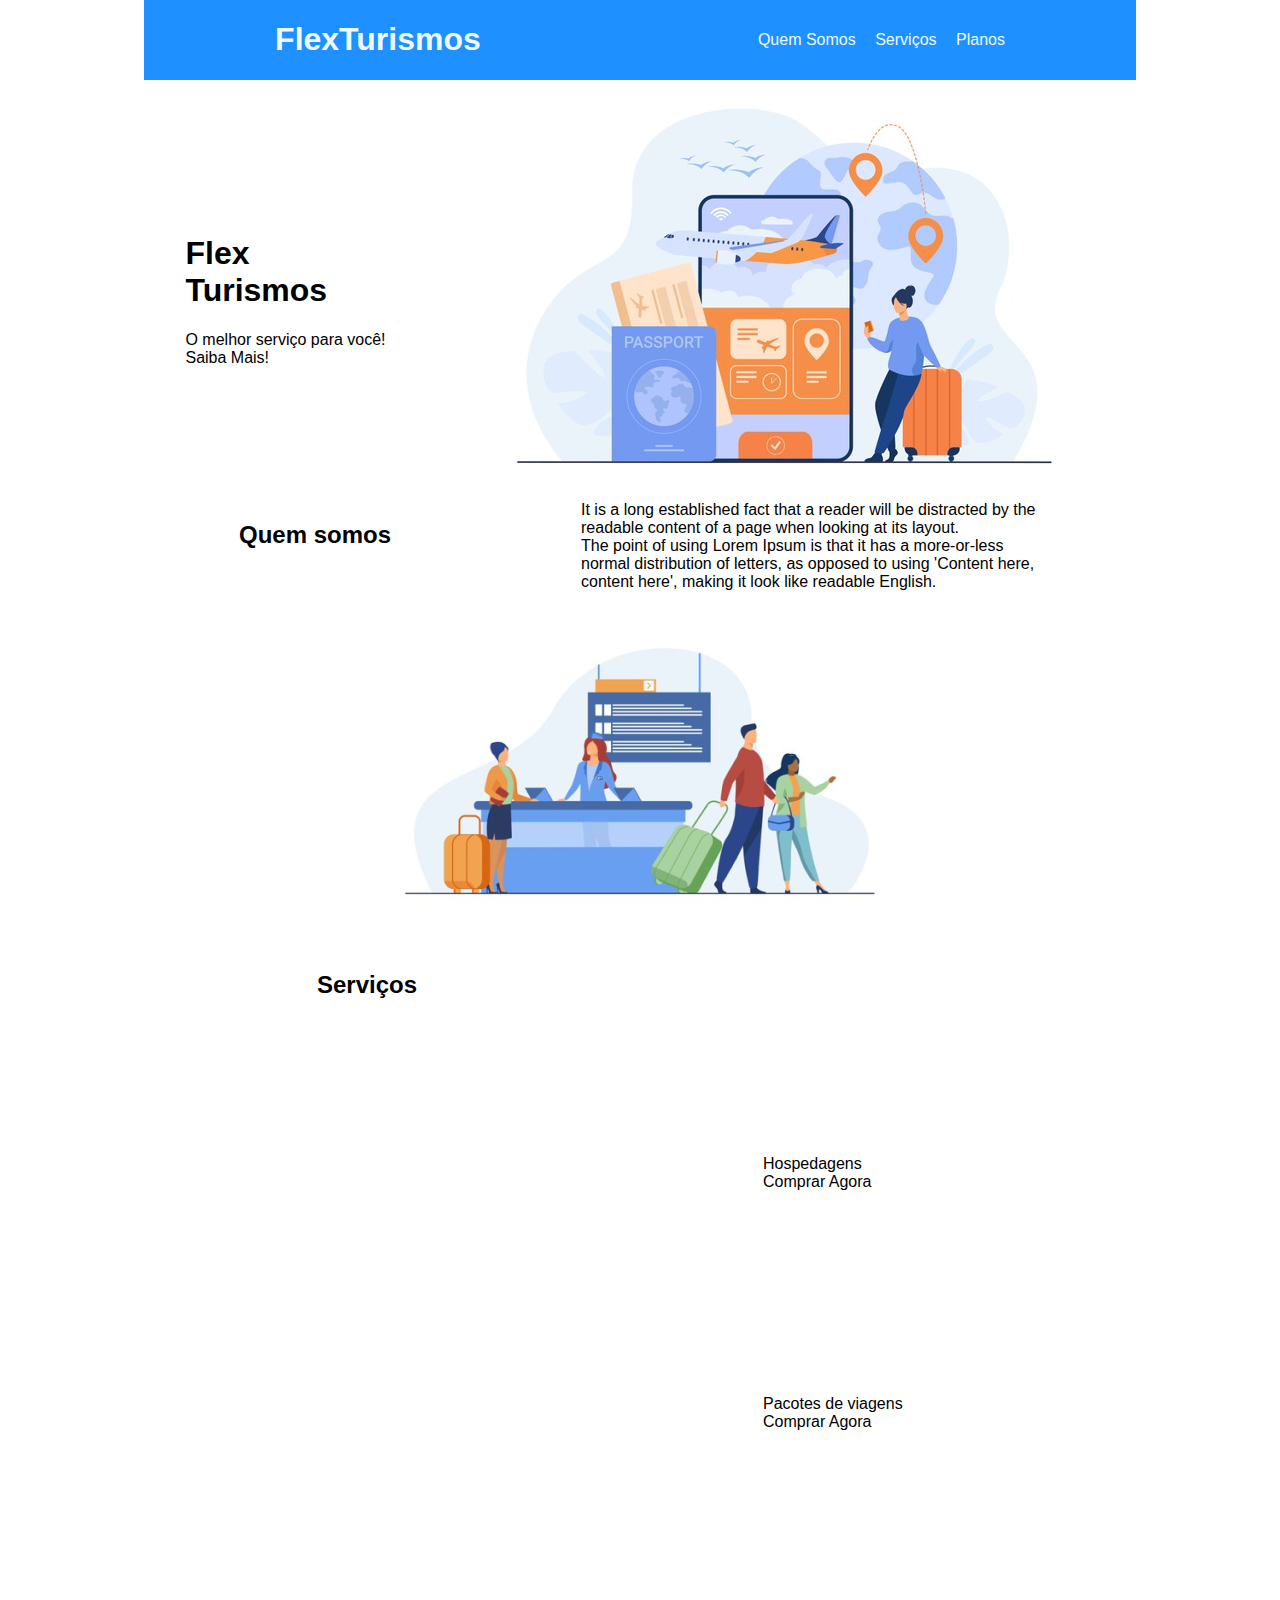
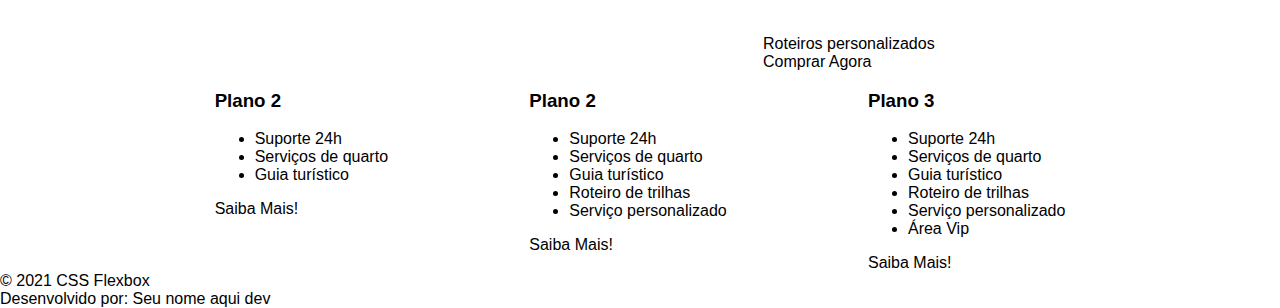
<file: bootcamp-fullstack/Desafios-de-projeto/HTML-CSS/project-flexbox-dio/flex-projeto/index.html>
<!DOCTYPE html>
<html lang="pt-br">
<head>
    <meta charset="UTF-8">
    <meta name="viewport" content="width=device-width, initial-scale=1.0">
    <title>Flex Turismos</title>
    <link rel="icon" type="imagem/png" href="" />
    <link rel="stylesheet" href="./style.css">
</head>
<body>
    <header class="flex-container header-flex">
        <h1>FlexTurismos</h1>
        <nav>
            <li><a href="#quem-somos">Quem Somos</a></li>
            <li><a href="#servicos">Serviços</a></li>
            <li><a href="#planos">Planos</a></li>
        </nav>
    </header>

    <div class="flex-container" style="align-items: center;">
        <div>
            <h1>Flex <br>Turismos</h1>
            <p>O melhor serviço para você!</p>
            <a href="">Saiba Mais!</a>
        </div>

        <div>
            <div><img src="./images/0-main.png" alt="banner de apresentação"></div>
        </div>
    </div>

    <div id="quem-somos" class="flex-container">
        <h2>Quem somos</h2>
        <div>
            <p>It is a long established fact that a reader will be distracted by the readable content of a page when looking at its layout. </p>
            <p>The point of using Lorem Ipsum is that it has a more-or-less normal distribution of letters, as opposed to using 'Content here, content here', making it look like readable English.</p>
        </div>
        
        <div>
            <img src="./images/1-quem-somos.png" alt="balcão de atendimento">
        </div>
    </div>

    <div id="servicos" class="flex-container">
        <div>
            <h2>Serviços</h2>
        </div>

        <div>
            <div>
                <div><img src="./images/icon-2.png" alt="hospedagens"></div>
                <p>Hospedagens</p>
                <a href="#">Comprar Agora</a>
            </div>

            <div>
               <div><img src="./images/icon-1.png" alt="pacote de viagens"></div>
               <p>Pacotes de viagens</p>
               <a href="#">Comprar Agora</a>
            </div>

            <div>
                <div><img src="./images/icon-3.png" alt="roteiros personalizados"></div>
                <p>Roteiros personalizados</p>
                <a href="#">Comprar Agora</a>
            </div>

        </div>
    </div>

    <div id="planos" class="flex-container">

        <div>
            <h3>Plano 2</h3>
            <ul>
                <li>Suporte 24h</li>
                <li>Serviços de quarto</li>
                <li>Guia turístico</li>
            </ul>
            <a href="#">Saiba Mais!</a>
        </div>

        <div>
            <h3>Plano 2</h3>
            <ul>
                <li>Suporte 24h</li>
                <li>Serviços de quarto</li>
                <li>Guia turístico</li>
                <li>Roteiro de trilhas</li>
                <li>Serviço personalizado</li>
            </ul>
            <a href="#">Saiba Mais!</a>
        </div>

        <div>
            <h3>Plano 3</h3>
            <ul>
                <li>Suporte 24h</li>
                <li>Serviços de quarto</li>
                <li>Guia turístico</li>
                <li>Roteiro de trilhas</li>
                <li>Serviço personalizado</li>
                <li>Área Vip</li>
            </ul>
            <a href="#">Saiba Mais!</a>
        </div>
    </div>

    <footer>
        <p>&copy; 2021 CSS Flexbox</p>
        <p>Desenvolvido por: Seu nome aqui dev</p>
    </footer>
</body>
</html>
</file>
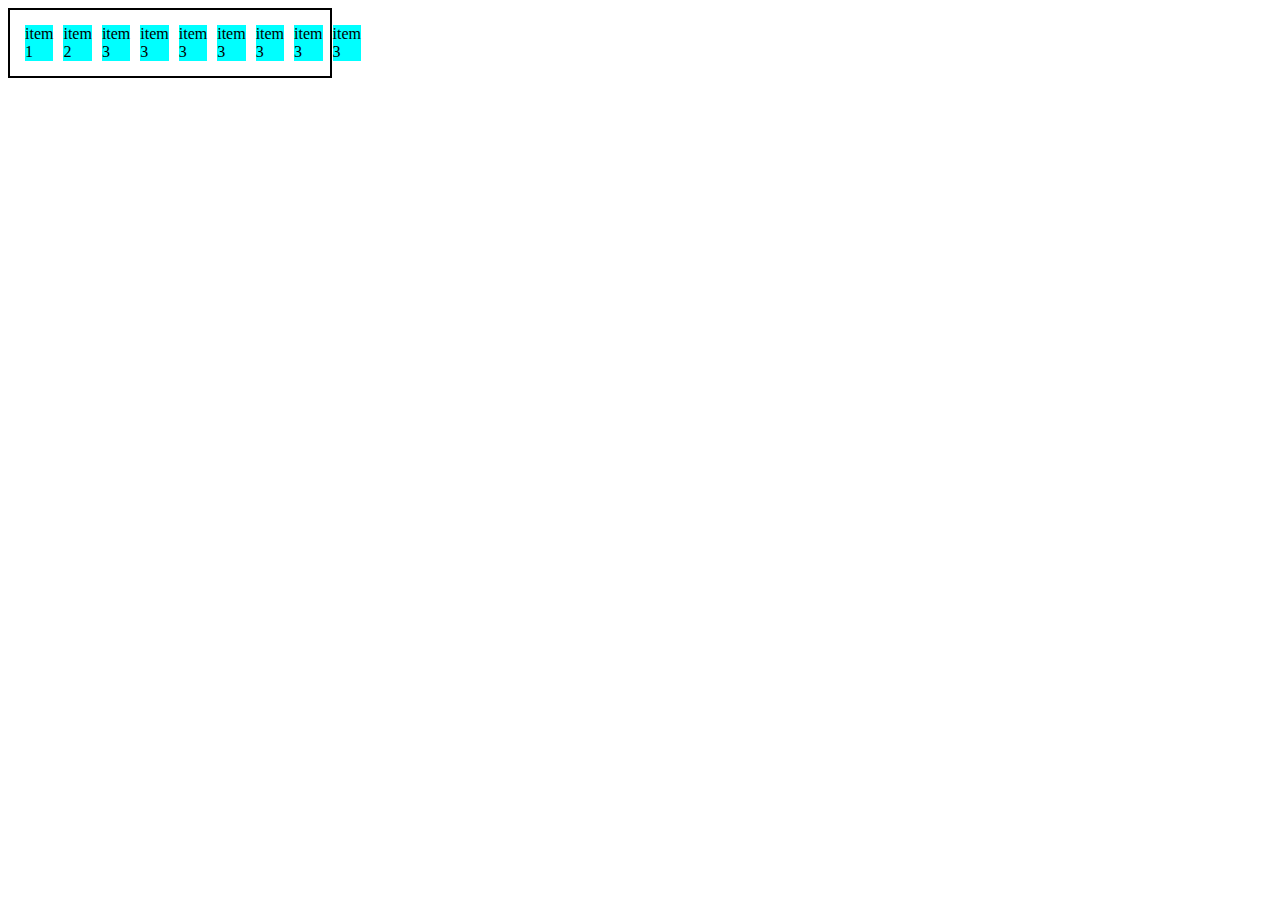
<file: bootcamp-fullstack/Desafios-de-projeto/HTML-CSS/project-flexbox-dio/0-display-flex.html>
<!DOCTYPE html>
<html lang="en">
<head>
    <meta charset="UTF-8">
    <meta name="viewport" content="width=device-width, initial-scale=1.0">
    <title>Fundamentos - display flex</title>
    <style>
        .flex{
            max-width: 300px;
            padding: 10px;
            border: 2px solid black;
            display: flex;
        }

        .item{
            background-color: aqua;
            margin: 5px;
        }
    </style>
</head>
<body>
    <div class="flex">
        <div class="item">item 1</div>
        <div class="item">item 2</div>
        <div class="item">item 3</div>
        <div class="item">item 3</div>
        <div class="item">item 3</div>
        <div class="item">item 3</div>
        <div class="item">item 3</div>
        <div class="item">item 3</div>
        <div class="item">item 3</div>
    </div>
</body>
</html>
</file>
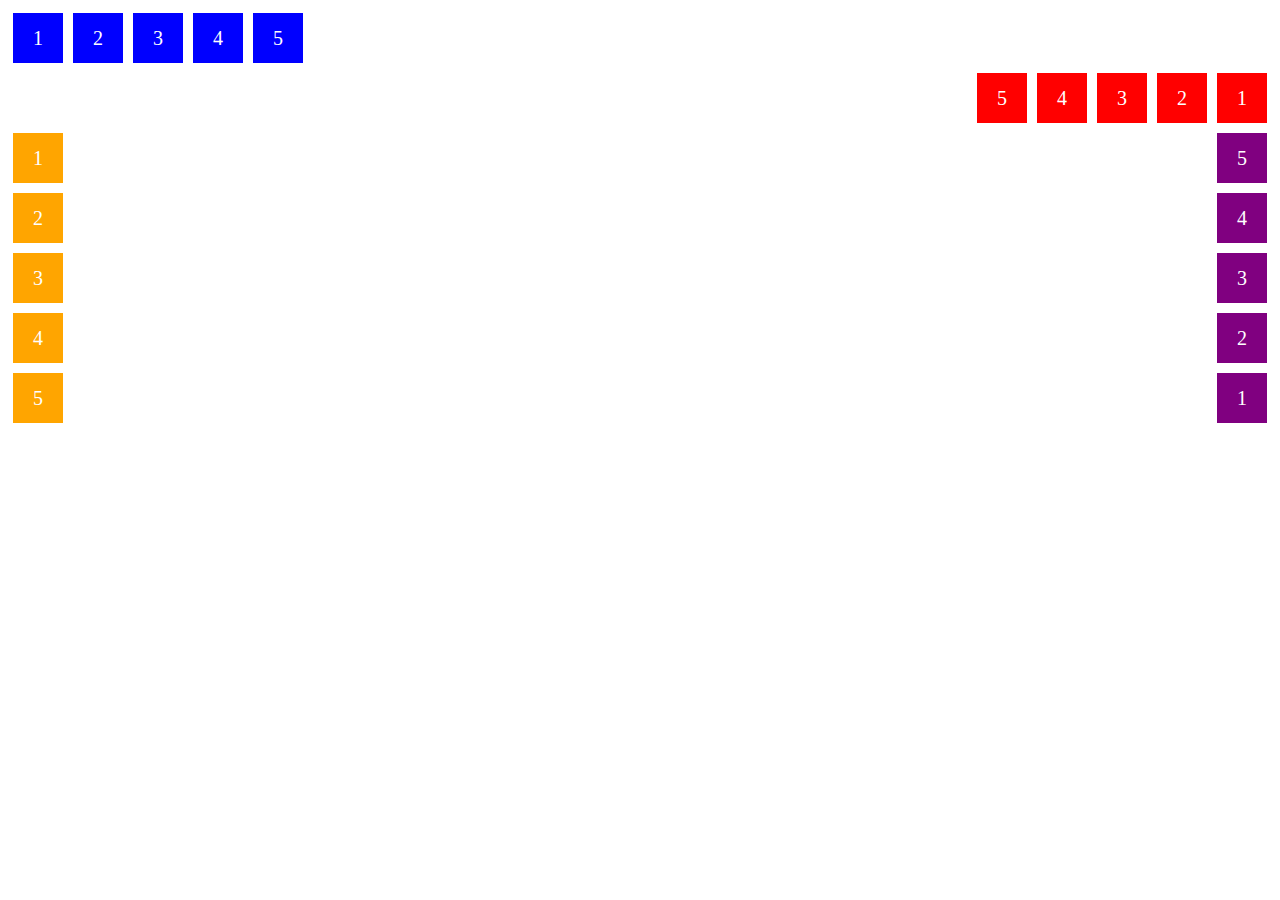
<file: bootcamp-fullstack/Desafios-de-projeto/HTML-CSS/project-flexbox-dio/1-flex-direction.html>
<!DOCTYPE html>
<html lang="en">
<head>
    <meta charset="UTF-8">
    <meta name="viewport" content="width=device-width, initial-scale=1.0">
    <title>Fundamentos - Flex direction</title>

    <style>
        .flex-container{
            margin: 0;
            padding: 0;
            display: flex;
            list-style: none;
        }

        .flex-item{
            background: blue;
            height: 50px;
            width: 50px;
            line-height: 50px;
            font-size: 20px;
            color: white;
            text-align: center;
            margin: 5px;
        }

        .row{
            flex-direction: row;
        }

        .row-reverse{
            flex-direction: row-reverse;
        }

        .row-reverse li{
            background-color: red;
        }

        .column{
            float: left;
            flex-direction: column;
        }

        .column li{
            background: orange;
        }

        .column-reverse{
            float: right;
            flex-direction: column-reverse;
        }

        .column-reverse li{
            background: purple;
        }

    </style>
</head>
<body>
    <ul class="flex-container row">
        <li class="flex-item">1</li>
        <li class="flex-item">2</li>
        <li class="flex-item">3</li>
        <li class="flex-item">4</li>
        <li class="flex-item">5</li>
    </ul>

    <ul class="flex-container row-reverse">
        <li class="flex-item">1</li>
        <li class="flex-item">2</li>
        <li class="flex-item">3</li>
        <li class="flex-item">4</li>
        <li class="flex-item">5</li>
    </ul>

    <ul class="flex-container column">
        <li class="flex-item">1</li>
        <li class="flex-item">2</li>
        <li class="flex-item">3</li>
        <li class="flex-item">4</li>
        <li class="flex-item">5</li>
    </ul>

    <ul class="flex-container column-reverse">
        <li class="flex-item">1</li>
        <li class="flex-item">2</li>
        <li class="flex-item">3</li>
        <li class="flex-item">4</li>
        <li class="flex-item">5</li>
    </ul>
</body>
</html>
</file>
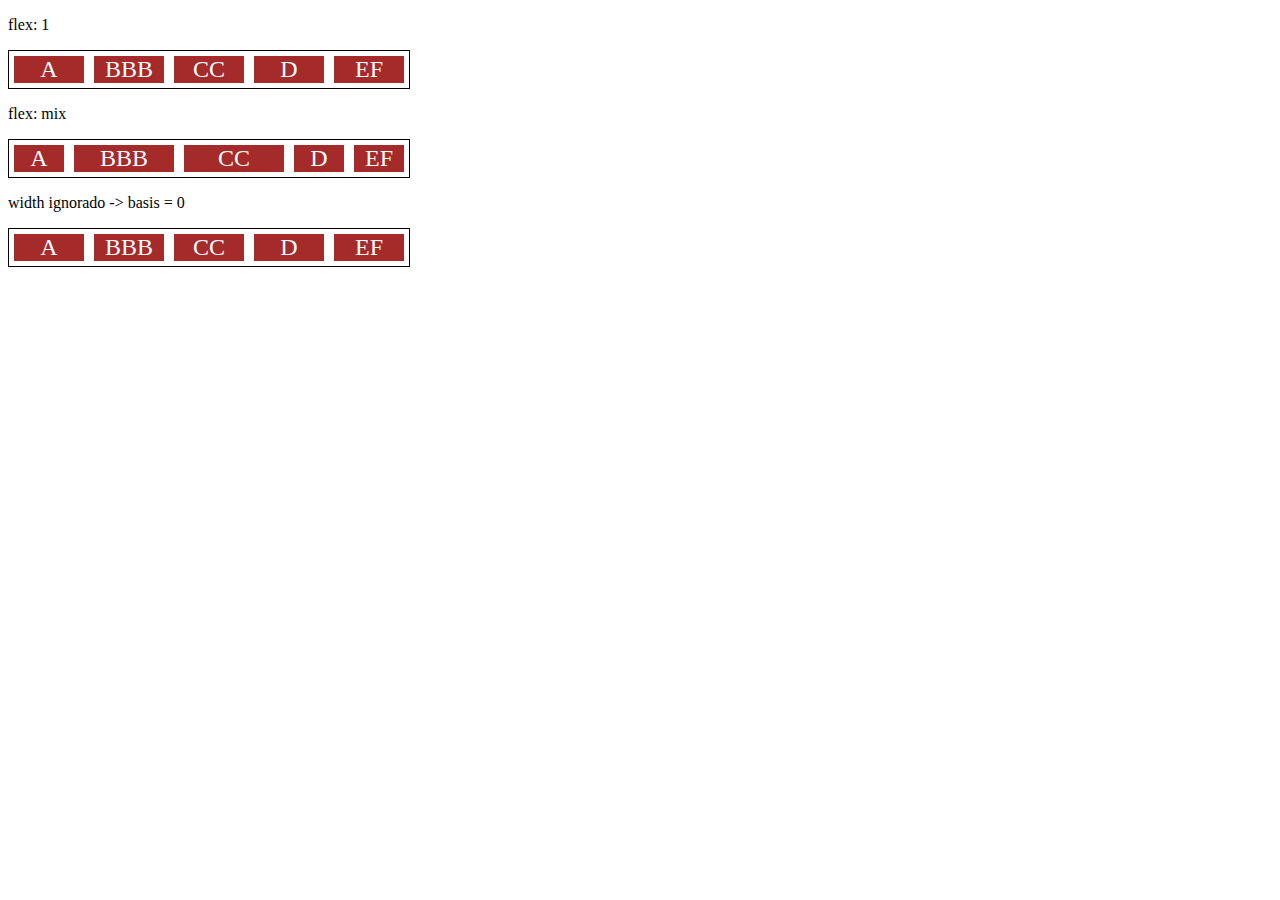
<file: bootcamp-fullstack/Desafios-de-projeto/HTML-CSS/project-flexbox-dio/10-flex.html>
<!DOCTYPE html>
<html lang="en">
<head>
    <meta charset="UTF-8">
    <meta name="viewport" content="width=device-width, initial-scale=1.0">
    <title>Fundamentos - flex</title>
    <style>
        .flex-container{
            display: flex;
            border: 1px solid black;
            max-width: 400px;
            margin-bottom: 10px;
        }

        .item{
            background-color: brown;
            color: white;
            font-size: 24px;
            text-align: center;
            margin: 5PX;
        }

        .flex-1{
            flex: 1; 
            /* grow = 1, shrink = 1, basis = 0 */
        }

        .largura{
            width: 200px;
            /* min-width: 250px; */
        }

        .flex-2{
            flex: 2; 
            /* grow = 2, shrink = 1, basis = 0 */
        }

    </style>
</head>
<body>
    <p>flex: 1</p>
    <div class="flex-container">
        <div class="item flex-1">A</div>
        <div class="item flex-1">BBB</div>
        <div class="item flex-1">CC</div>
        <div class="item flex-1">D</div>
        <div class="item flex-1">EF</div>
    </div>

    <p>flex: mix</p>
    <div class="flex-container">
        <div class="item flex-1">A</div>
        <div class="item flex-2">BBB</div>
        <div class="item flex-2">CC</div>
        <div class="item flex-1">D</div>
        <div class="item flex-1">EF</div>
    </div>

    <p>width ignorado -> basis = 0</p>

    <div class="flex-container">
        <div class="item flex-1 largura">A</div>
        <div class="item flex-1 largura">BBB</div>
        <div class="item flex-1 largura">CC</div>
        <div class="item flex-1 largura">D</div>
        <div class="item flex-1 largura">EF</div>
    </div>
</body>
</html>
</file>
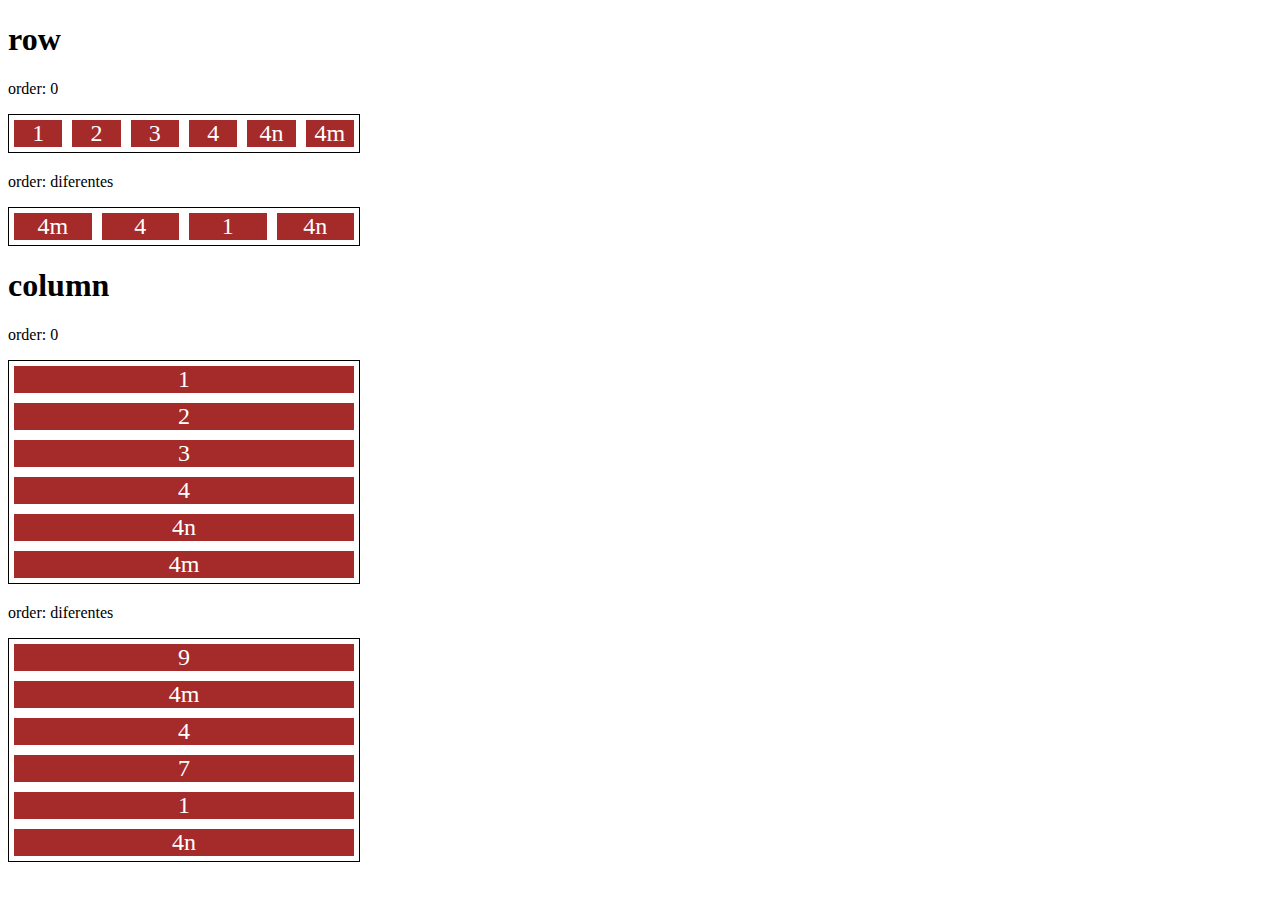
<file: bootcamp-fullstack/Desafios-de-projeto/HTML-CSS/project-flexbox-dio/11-order.html>
<!DOCTYPE html>
<html lang="en">
<head>
    <meta charset="UTF-8">
    <meta name="viewport" content="width=device-width, initial-scale=1.0">
    <title>Fundamentos - order</title>

    <style>
        .flex-container{
            display: flex;
            max-width: 350px;
            border: 1px solid black;
            margin-bottom: 20px;
        }

        .item{
            flex: 1;
            background: brown;
            color: white;
            text-align: center;
            font-size: 24px;
            margin: 5px;
        }
        .o1{
            order: 1;
        }

        .o2{
            order: 2;
        }

        .o3{
            order: 3;
        }

        .o4{
            order: 4;
        }

        .direction{
            flex-direction: column;
        }
    </style>
</head>
<body>
    <h1>row</h1>
    <p>order: 0</p>
    <div class="flex-container">
        <div class="item">1</div>
        <div class="item">2</div>
        <div class="item">3</div>
        <div class="item">4</div>
        <div class="item">4n</div>
        <div class="item">4m</div>
    </div>

    <p>order: diferentes</p>
    <div class="flex-container">
        <div class="item o3">1</div>
        <div class="item o2">4</div>
        <div class="item o3">4n</div>
        <div class="item o1">4m</div>
    </div>


    <h1>column</h1>
    <p>order: 0</p>
    <div class="flex-container direction">
        <div class="item">1</div>
        <div class="item">2</div>
        <div class="item">3</div>
        <div class="item">4</div>
        <div class="item">4n</div>
        <div class="item">4m</div>
    </div>

    <p>order: diferentes</p>
    <div class="flex-container direction">
        <div class="item o3">7</div>
        <div class="item o1">9</div>
        <div class="item o3">1</div>
        <div class="item o2">4</div>
        <div class="item o3">4n</div>
        <div class="item o1">4m</div>
    </div>
</body>
</html>
</file>
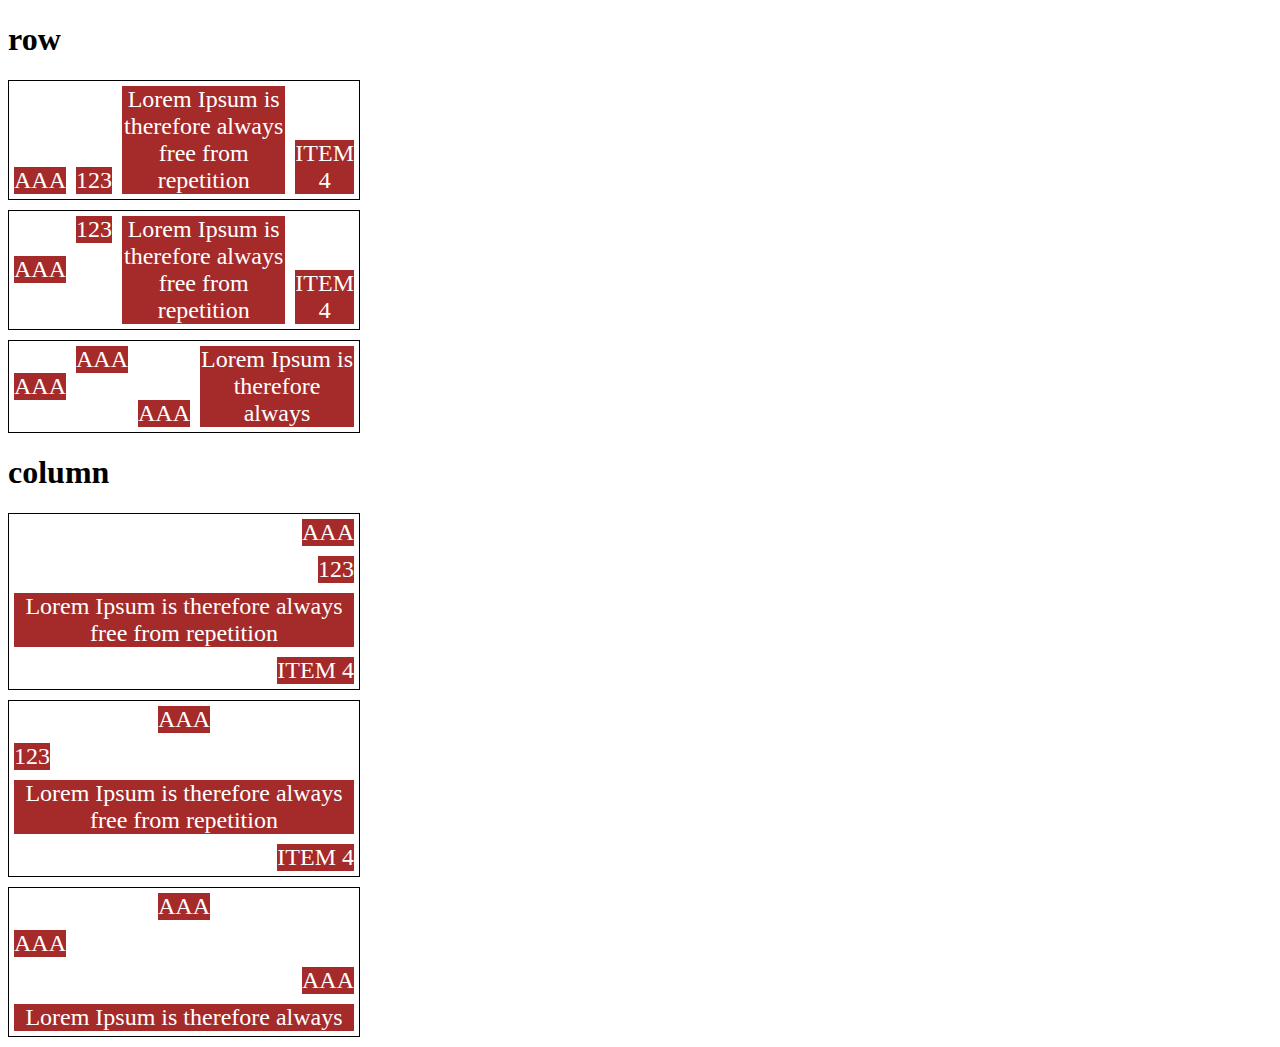
<file: bootcamp-fullstack/Desafios-de-projeto/HTML-CSS/project-flexbox-dio/13-align-self.html>
<!DOCTYPE html>
<html lang="en">
<head>
    <meta charset="UTF-8">
    <meta name="viewport" content="width=device-width, initial-scale=1.0">
    <title>Fundamnetos - align self</title>

    <style>
        .flex-container{
            max-width: 350px;
            border: 1px solid;
            margin-bottom: 10px;
            display: flex;
        }

        .align-container{
            align-items: flex-end;
        }

        .item{
            background-color: brown;
            color: white;
            font-size: 24px;
            text-align: center;
            margin: 5px;
        }

        .center{
            align-self: center;
        }

        .start{
            align-self: flex-start;
        }

        .end{
            align-self: flex-end;
        }

        .baseline{
            align-self: baseline;
        }

        .stretch{
            align-self: stretch;
        }

        .auto{
            align-self: auto;
        }

        .direction{
            flex-direction: column;
        }
    </style>
</head>
<body>

    <h1>row</h1>
    <section class="flex-container align-container">
        <div class="item auto">AAA</div>
        <div class="item auto">123</div>
        <div class="item auto">Lorem Ipsum is therefore always free from repetition</div>
        <div class="item auto">ITEM 4</div>
    </section>

    <section class="flex-container">
        <div class="item center">AAA</div>
        <div class="item start">123</div>
        <div class="item stretch">Lorem Ipsum is therefore always free from repetition</div>
        <div class="item end">ITEM 4</div>
    </section>

    <section class="flex-container">
        <div class="item center">AAA</div>
        <div class="item start">AAA</div>
        <div class="item end">AAA</div>
        <div class="item stretch">Lorem Ipsum is therefore always</div>
    </section>

    <h1>column</h1>

    <section class="flex-container align-container direction">
        <div class="item auto">AAA</div>
        <div class="item auto">123</div>
        <div class="item auto">Lorem Ipsum is therefore always free from repetition</div>
        <div class="item auto">ITEM 4</div>
    </section>

    <section class="flex-container direction">
        <div class="item center">AAA</div>
        <div class="item start">123</div>
        <div class="item stretch">Lorem Ipsum is therefore always free from repetition</div>
        <div class="item end">ITEM 4</div>
    </section>

    <section class="flex-container direction">
        <div class="item center">AAA</div>
        <div class="item start">AAA</div>
        <div class="item end">AAA</div>
        <div class="item stretch">Lorem Ipsum is therefore always</div>
    </section>
    
    
</body>
</html>
</file>
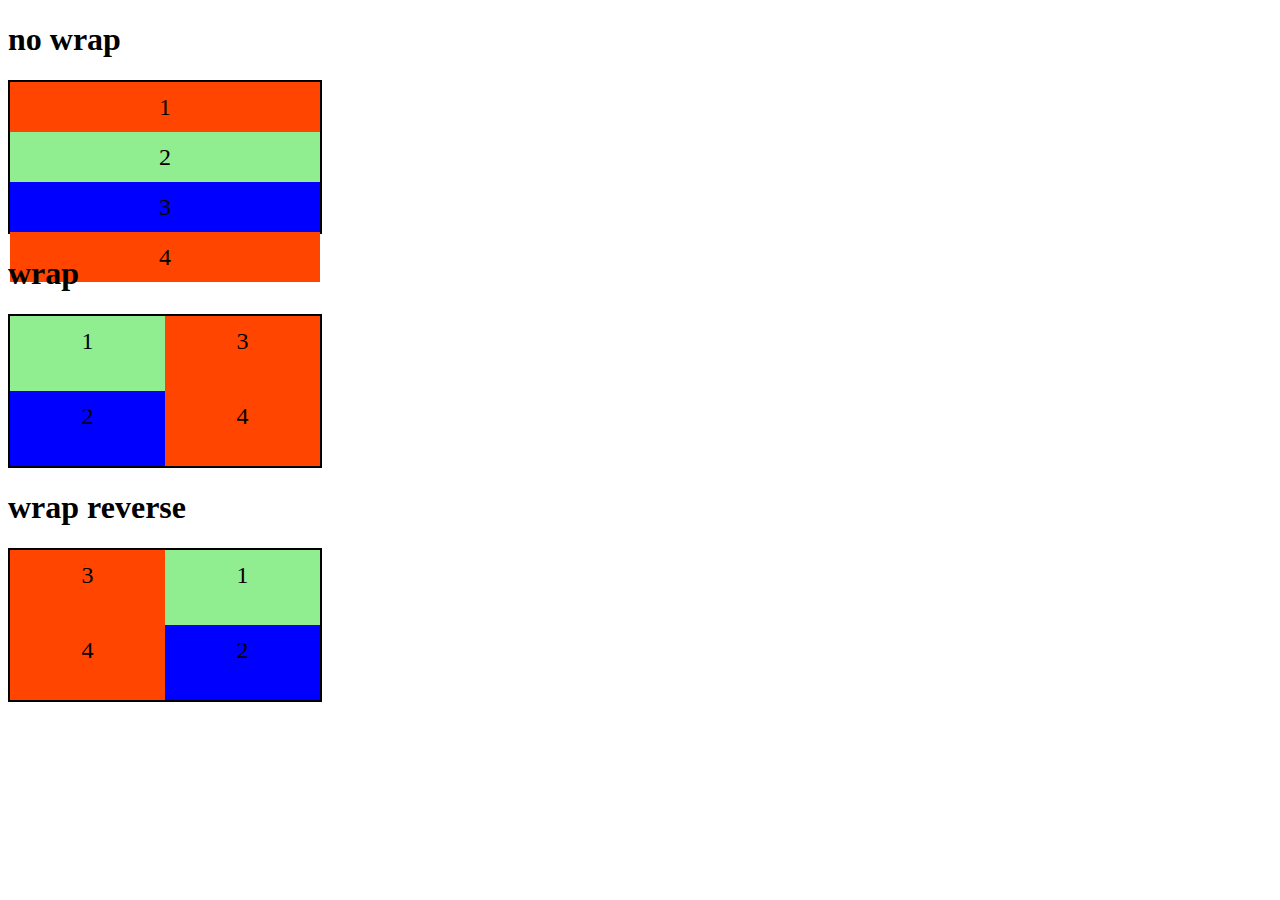
<file: bootcamp-fullstack/Desafios-de-projeto/HTML-CSS/project-flexbox-dio/2-flex-wrap.html>
<!DOCTYPE html>
<html lang="en">
<head>
    <meta charset="UTF-8">
    <meta name="viewport" content="width=device-width, initial-scale=1.0">
    <title>Fundamentos - flex wrap</title>

    <style>
        .flex-container{
            display: flex;
            flex-direction: column;
            height: 150px;
            border: 2px solid black;
            max-width: 310px;
        }

        .item{
            font-size: 24px;
            height: 50%;
            text-align: center;
            min-width: 100px;
            line-height: 50px;
        }

        .nowrap{
            flex-wrap: nowrap;
        }

        .wrap{
            flex-wrap: wrap;
        }

        .wrap-reverse{
            flex-wrap: wrap-reverse;
        }

        .blue{
            background-color: blue;
        }

        .green{
            background-color: lightgreen;
        }

        .orange{
            background-color: orangered;
        }
    </style>
</head>
<body>
    <h1>no wrap</h1>

    <div class="flex-container nowrap">
        <div class="item orange">1</div>
        <div class="item green">2</div>
        <div class="item blue">3</div>
        <div class="item orange">4</div>
    </div>

    <h1>wrap</h1>

    <div class="flex-container wrap">
        <div class="item green">1</div>
        <div class="item blue">2</div>
        <div class="item orange">3</div>
        <div class="item orange">4</div>
    </div>

    <h1>wrap reverse</h1>

    <div class="flex-container wrap-reverse">
        <div class="item green">1</div>
        <div class="item blue">2</div>
        <div class="item orange">3</div>
        <div class="item orange">4</div>
    </div>


</body>
</html>
</file>
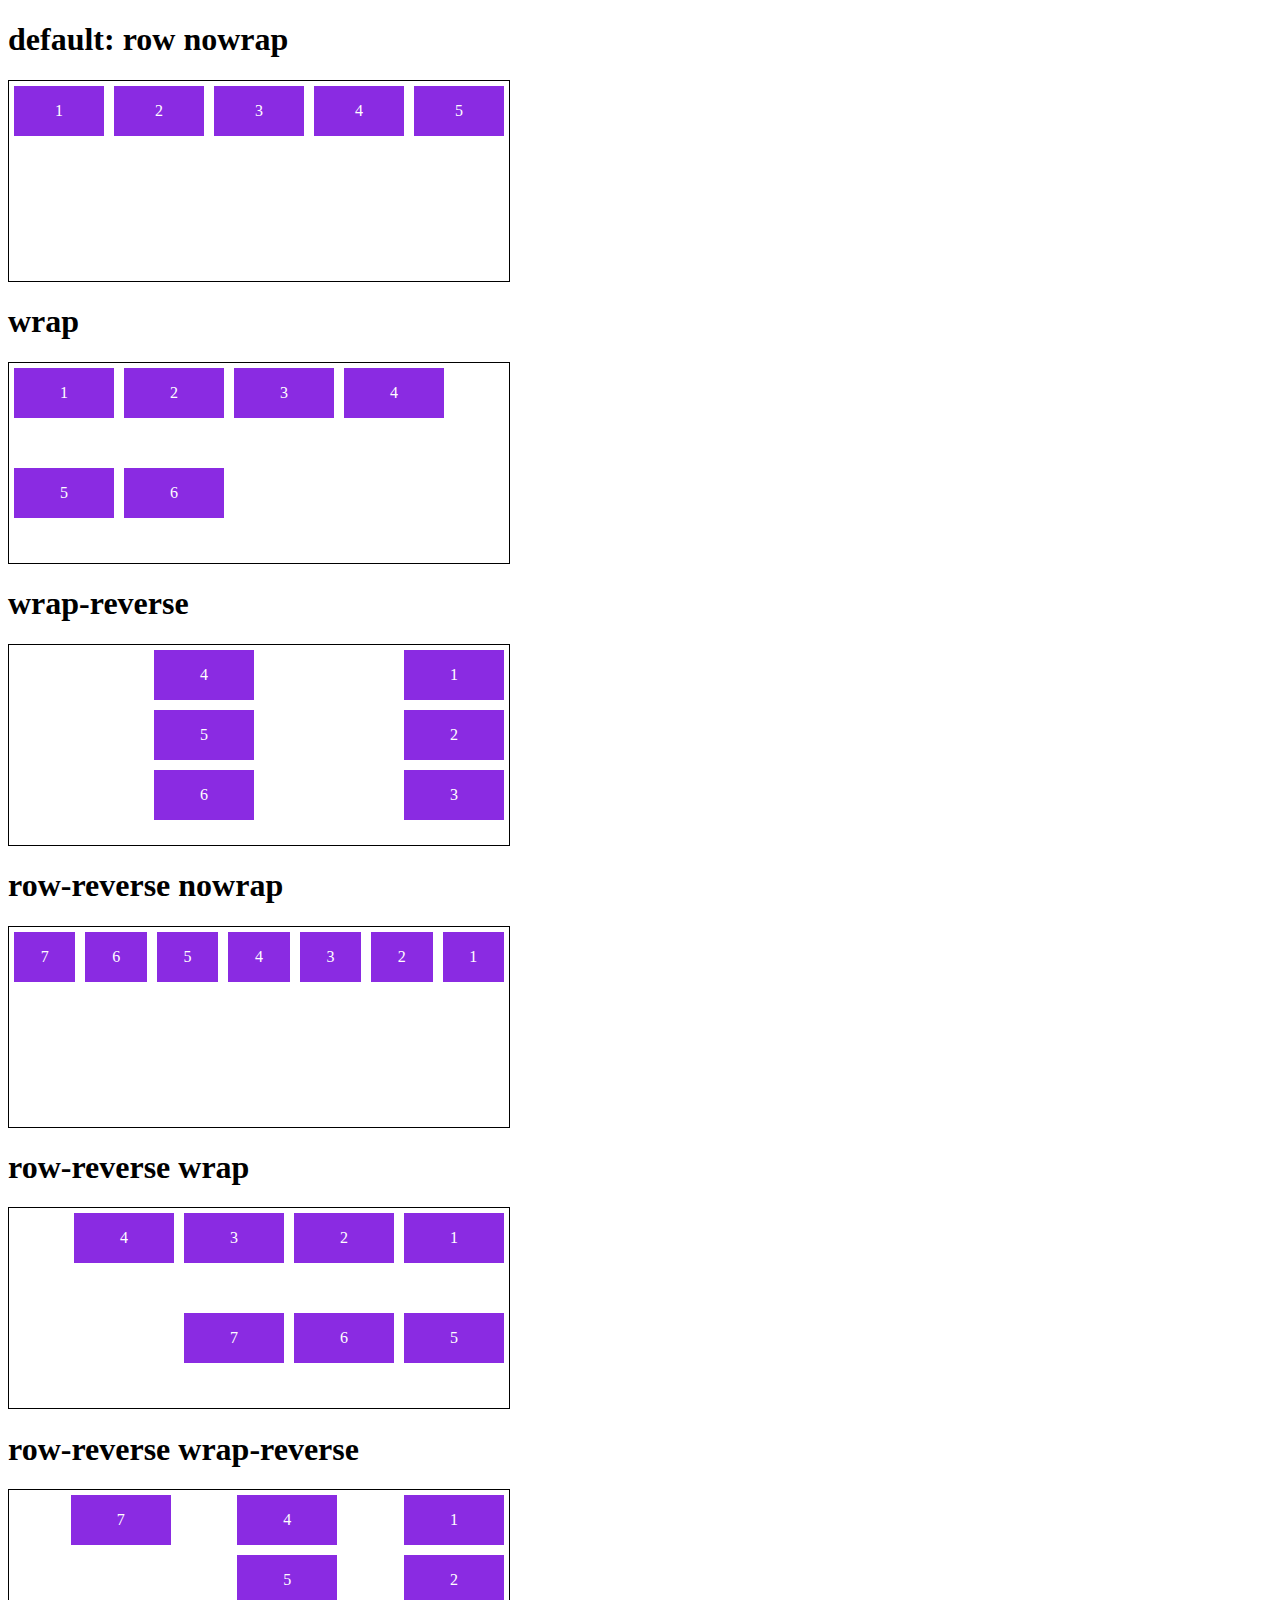
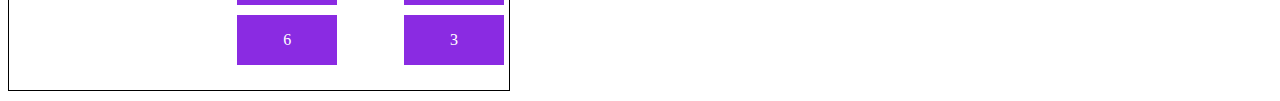
<file: bootcamp-fullstack/Desafios-de-projeto/HTML-CSS/project-flexbox-dio/3-flex-flow.html>
<!DOCTYPE html>
<html lang="en">
<head>
    <meta charset="UTF-8">
    <meta name="viewport" content="width=device-width, initial-scale=1.0">
    <title>Fundamentos - flex flow</title>

    <style>
        .flex-container{
            display: flex;
            border: 1px solid black;
            max-width: 500px;
            margin-bottom: 10px;
            height: 200px;
        }

        .default{
            flex-flow: row nowrap;
        }

        .wrap{
            flex-flow: row wrap;
        }

        .wrap-reverse{
            flex-flow: column wrap-reverse;
        }

        .r-nowrap{
            flex-flow: row-reverse nowrap;
        }

        .r-wrap{
            flex-flow: row-reverse wrap;
        }

        .rr-wrap{
            flex-flow: column wrap-reverse;
        }

        .item{
            background-color: blueviolet;
            margin: 5px;
            color: white;
            text-align: center;
            width: 100px;
            height: 50px;
            line-height: 50px;
        }
    </style>
</head>
<body>
    <h1>default: row nowrap</h1>
    <div class="flex-container default">
        <div class="item">1</div>
        <div class="item">2</div>
        <div class="item">3</div>
        <div class="item">4</div>
        <div class="item">5</div>
    </div>

    <h1>wrap</h1>
    <div class="flex-container wrap">
        <div class="item">1</div>
        <div class="item">2</div>
        <div class="item">3</div>
        <div class="item">4</div>
        <div class="item">5</div>
        <div class="item">6</div>
    </div>

    <h1>wrap-reverse</h1>
    <div class="flex-container wrap-reverse">
        <div class="item">1</div>
        <div class="item">2</div>
        <div class="item">3</div>
        <div class="item">4</div>
        <div class="item">5</div>
        <div class="item">6</div>
    </div>

    <h1>row-reverse nowrap</h1>
    <div class="flex-container r-nowrap">
        <div class="item">1</div>
        <div class="item">2</div>
        <div class="item">3</div>
        <div class="item">4</div>
        <div class="item">5</div>
        <div class="item">6</div>
        <div class="item">7</div>
    </div>

    <h1>row-reverse wrap</h1>
    <div class="flex-container r-wrap">
        <div class="item">1</div>
        <div class="item">2</div>
        <div class="item">3</div>
        <div class="item">4</div>
        <div class="item">5</div>
        <div class="item">6</div>
        <div class="item">7</div>
    </div>

    <h1>row-reverse wrap-reverse</h1>
    <div class="flex-container rr-wrap">
        <div class="item">1</div>
        <div class="item">2</div>
        <div class="item">3</div>
        <div class="item">4</div>
        <div class="item">5</div>
        <div class="item">6</div>
        <div class="item">7</div>
    </div>
</body>
</html>
</file>
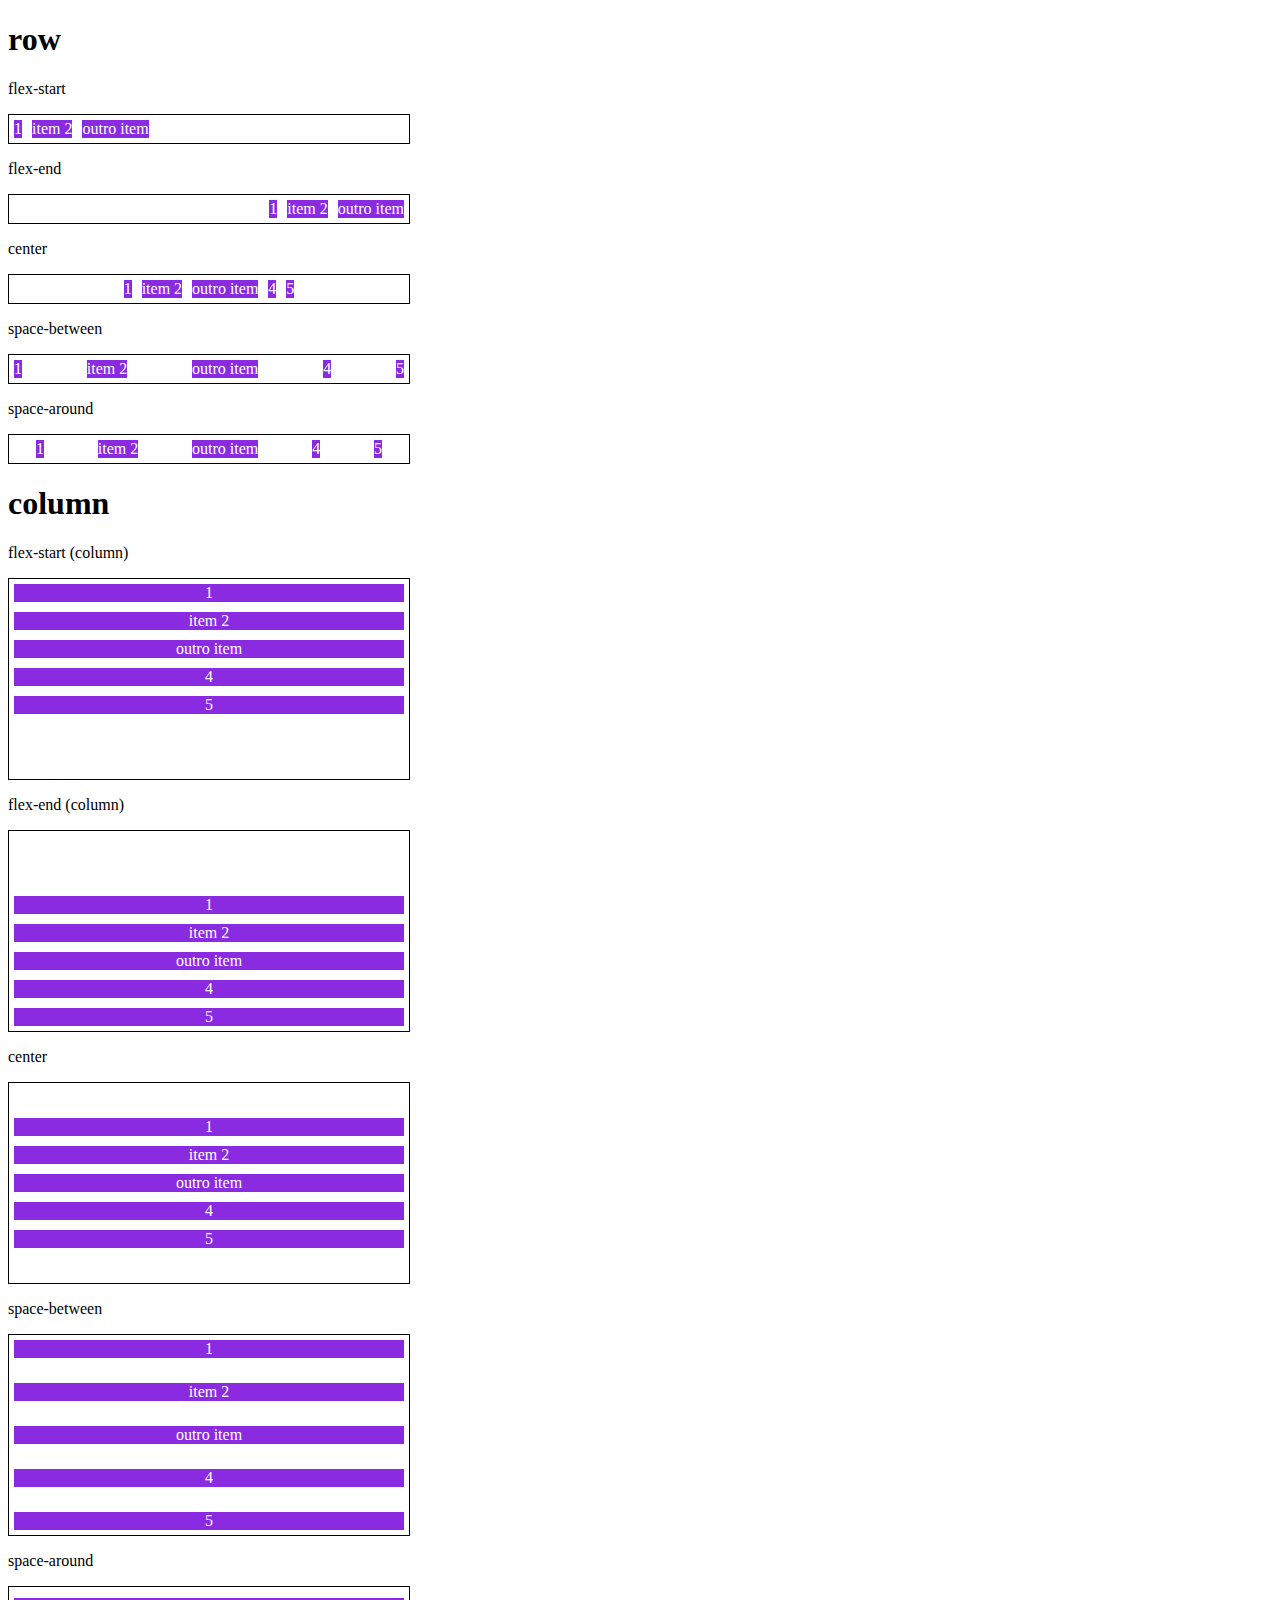
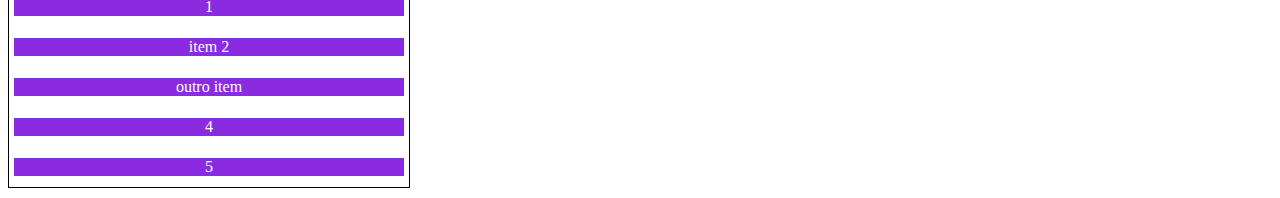
<file: bootcamp-fullstack/Desafios-de-projeto/HTML-CSS/project-flexbox-dio/4-justify-content.html>
<!DOCTYPE html>
<html lang="en">
<head>
    <meta charset="UTF-8">
    <meta name="viewport" content="width=device-width, initial-scale=1.0">
    <title>Fundamentos - justify-content</title>
    <style>
        .container{
            max-width: 400px;
            border: 1px solid black;
            margin: 0;
            display: flex;
            margin-bottom: 10px;
        }

        .item{
            background-color: blueviolet;
            margin: 5px;
            text-align: center;
            color: white;
        }
        
        .flex-start{
            justify-content: flex-start;
        }

        .flex-end{
            justify-content: flex-end;
        }

        .center{
            justify-content: center;
        }

        .space-between{
            justify-content: space-between;
        }

        .space-around{
            justify-content: space-around;
        }

        .column{
            flex-direction: column;
            min-height: 200px;
        }
    </style>
</head>
<body>
    <h1>row</h1>
    <p>flex-start</p>
    <section class="container flex-start">
        <div class="item">1</div>
        <div class="item">item 2</div>
        <div class="item">outro item</div>
    </section>

    <p>flex-end</p>
    <section class="container flex-end">
        <div class="item">1</div>
        <div class="item">item 2</div>
        <div class="item">outro item</div>
    </section>

    <p>center</p>
    <section class="container center">
        <div class="item">1</div>
        <div class="item">item 2</div>
        <div class="item">outro item</div>
        <div class="item">4</div>
        <div class="item">5</div>
    </section>

    <p>space-between</p>
    <section class="container space-between">
        <div class="item">1</div>
        <div class="item">item 2</div>
        <div class="item">outro item</div>
        <div class="item">4</div>
        <div class="item">5</div>
    </section>

    <p>space-around</p>
    <section class="container space-around">
        <div class="item">1</div>
        <div class="item">item 2</div>
        <div class="item">outro item</div>
        <div class="item">4</div>
        <div class="item">5</div>
    </section>

    <h1>column</h1>

    <p>flex-start (column)</p>
    <section class="container flex-start column">
        <div class="item">1</div>
        <div class="item">item 2</div>
        <div class="item">outro item</div>
        <div class="item">4</div>
        <div class="item">5</div>
    </section>

    <p>flex-end (column)</p>
    <section class="container flex-end column">
        <div class="item">1</div>
        <div class="item">item 2</div>
        <div class="item">outro item</div>
        <div class="item">4</div>
        <div class="item">5</div>
    </section>
    
    <p>center</p>
    <section class="container center column">
        <div class="item">1</div>
        <div class="item">item 2</div>
        <div class="item">outro item</div>
        <div class="item">4</div>
        <div class="item">5</div>
    </section>

    <p>space-between</p>
    <section class="container space-between column">
        <div class="item">1</div>
        <div class="item">item 2</div>
        <div class="item">outro item</div>
        <div class="item">4</div>
        <div class="item">5</div>
    </section>

    <p>space-around</p>
    <section class="container space-around column">
        <div class="item">1</div>
        <div class="item">item 2</div>
        <div class="item">outro item</div>
        <div class="item">4</div>
        <div class="item">5</div>
    </section>
</body>
</html>
</file>
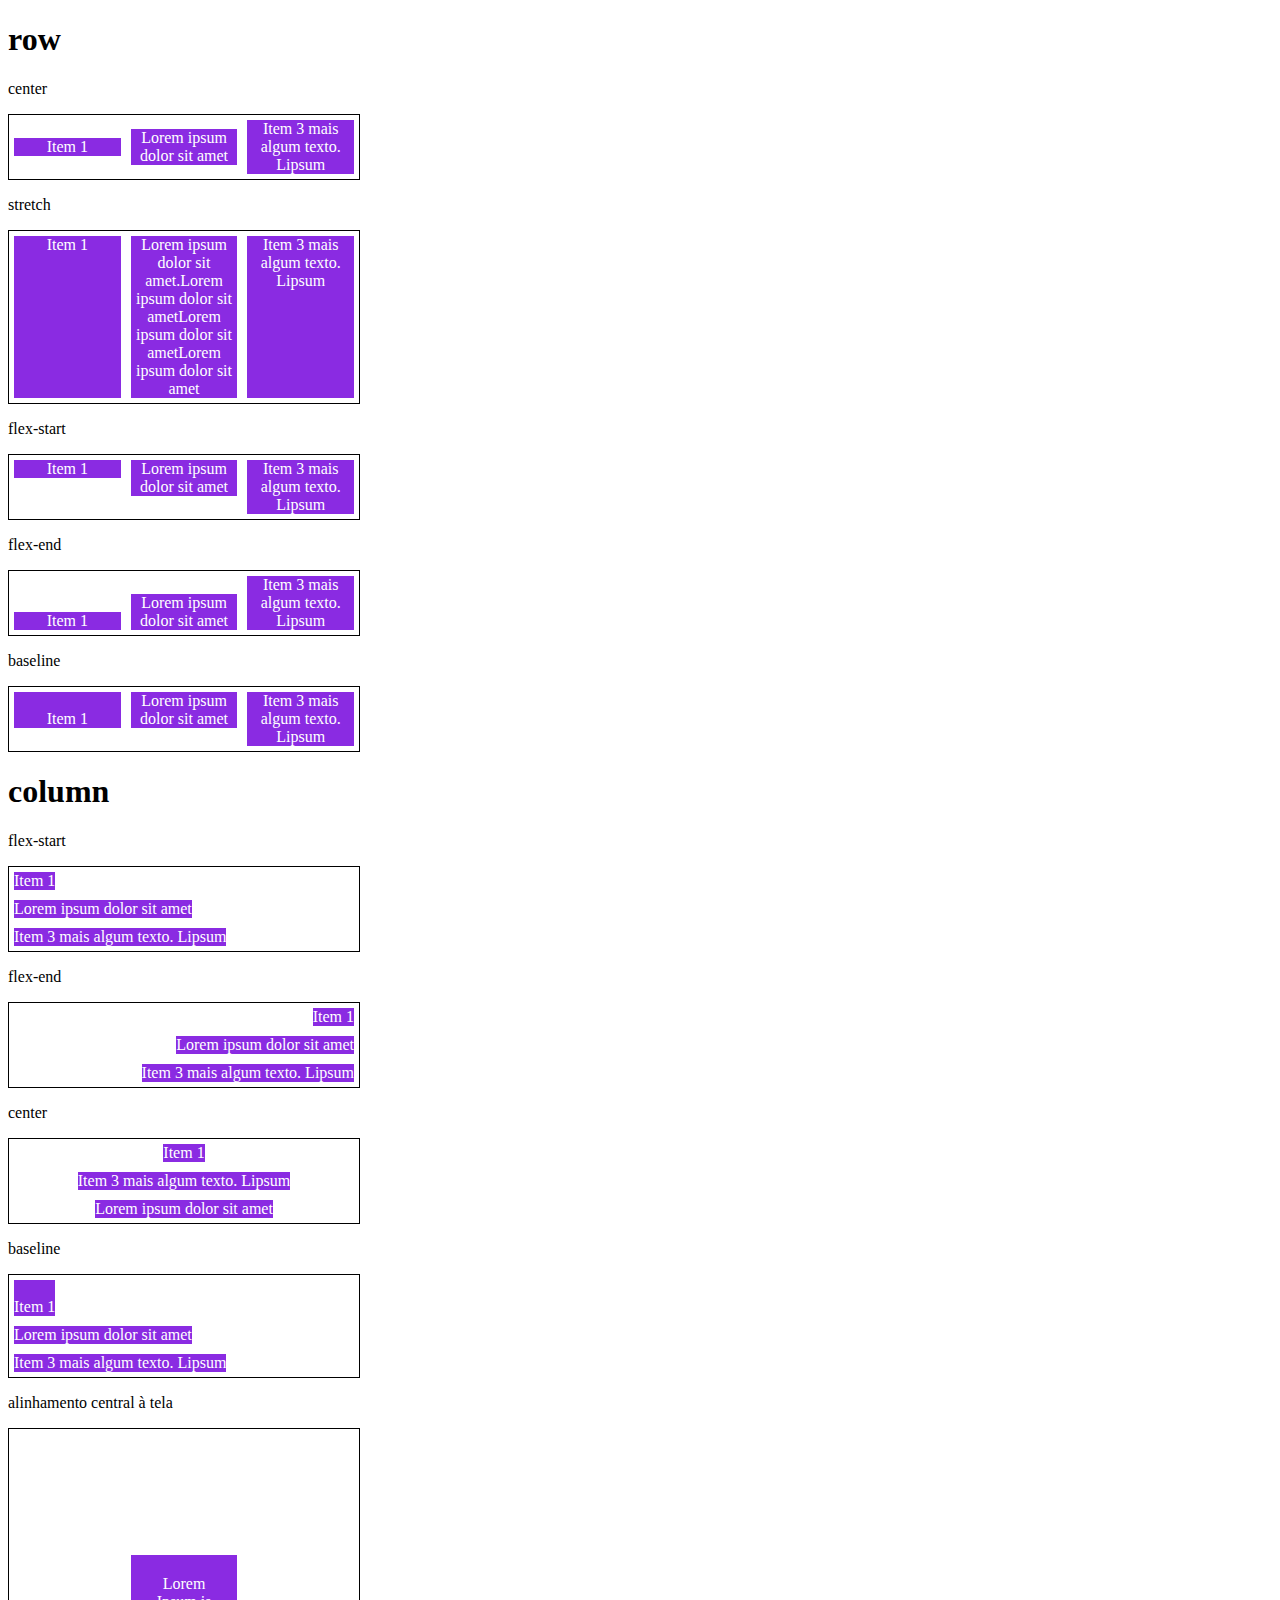
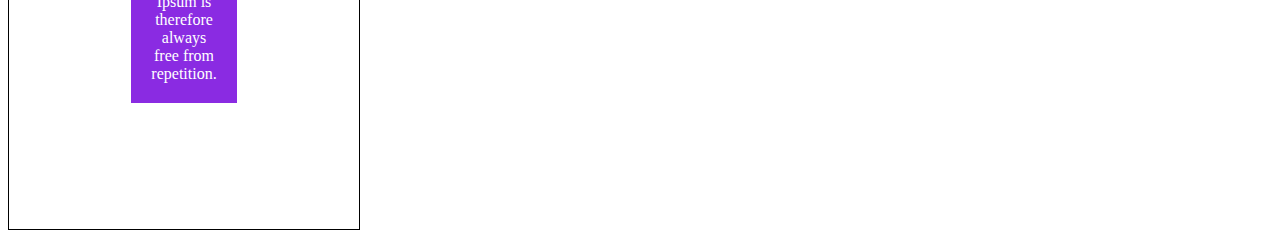
<file: bootcamp-fullstack/Desafios-de-projeto/HTML-CSS/project-flexbox-dio/5-align-items.html>
<!DOCTYPE html>
<html lang="en">
<head>
    <meta charset="UTF-8">
    <meta name="viewport" content="width=device-width, initial-scale=1.0">
    <title>Fundamentos - align items</title>

    <style>
        .container{
            max-width: 350px;
            border: 1px solid black;
            display: flex;
        }

        .item{
            background-color: blueviolet;
            margin: 5px;
            color: white;
            text-align: center;
            flex: 1;
        }
        
        .center{
            align-items: center;
        }

        .stretch{
            align-items: stretch;
        }

        .start{
            align-items: flex-start;
        }

        .end{
            align-items: flex-end;
        }

        .baseline{
            align-items: baseline;
        }

        .column{
            flex-direction: column;
        }

        .central{
            height: 400px;
            justify-content: center;
        }
        .central .item{
            flex: 0;
            padding: 20px;
        }
    </style>
</head>
<body>
    <h1>row</h1>
    <p>center</p>
    <section class="container center">
        <div class="item">Item 1</div>
        <div class="item">Lorem ipsum dolor sit amet</div>
        <div class="item">Item 3 mais algum texto. Lipsum</div>
    </section>

    <p>stretch</p>
    <section class="container stretch">
        <div class="item">Item 1</div>
        <div class="item">Lorem ipsum dolor sit amet.Lorem ipsum dolor sit ametLorem ipsum dolor sit ametLorem ipsum dolor sit amet</div>
        <div class="item">Item 3 mais algum texto. Lipsum</div>
    </section>

    <p>flex-start</p>
    <section class="container start">
        <div class="item">Item 1</div>
        <div class="item">Lorem ipsum dolor sit amet</div>
        <div class="item">Item 3 mais algum texto. Lipsum</div>
    </section>

    <p>flex-end</p>
    <section class="container end">
        <div class="item">Item 1</div>
        <div class="item">Lorem ipsum dolor sit amet</div>
        <div class="item">Item 3 mais algum texto. Lipsum</div>
    </section>

    <p>baseline</p>
    <section class="container baseline">
        <div class="item"><br>Item 1</div>
        <div class="item">Lorem ipsum dolor sit amet</div>
        <div class="item">Item 3 mais algum texto. Lipsum</div>
    </section>

    <h1>column</h1>
    <p>flex-start</p>
    <section class="container start column">
        <div class="item">Item 1</div>
        <div class="item">Lorem ipsum dolor sit amet</div>
        <div class="item">Item 3 mais algum texto. Lipsum</div>
    </section>

    <p>flex-end</p>
    <section class="container end column">
        <div class="item">Item 1</div>
        <div class="item">Lorem ipsum dolor sit amet</div>
        <div class="item">Item 3 mais algum texto. Lipsum</div>
    </section>

    <p>center</p>
    <section class="container center column">
        <div class="item">Item 1</div>
        <div class="item">Item 3 mais algum texto. Lipsum</div>
        <div class="item">Lorem ipsum dolor sit amet</div>
    </section>

    <p>baseline</p>
    <section class="container baseline column">
        <div class="item"><br>Item 1</div>
        <div class="item">Lorem ipsum dolor sit amet</div>
        <div class="item">Item 3 mais algum texto. Lipsum</div>
    </section>

    <p>alinhamento central à tela</p>
    <section class="container central center">
        <div class="item"> Lorem Ipsum is therefore always free from repetition.</div>
    </section>
</body>
</html>
</file>
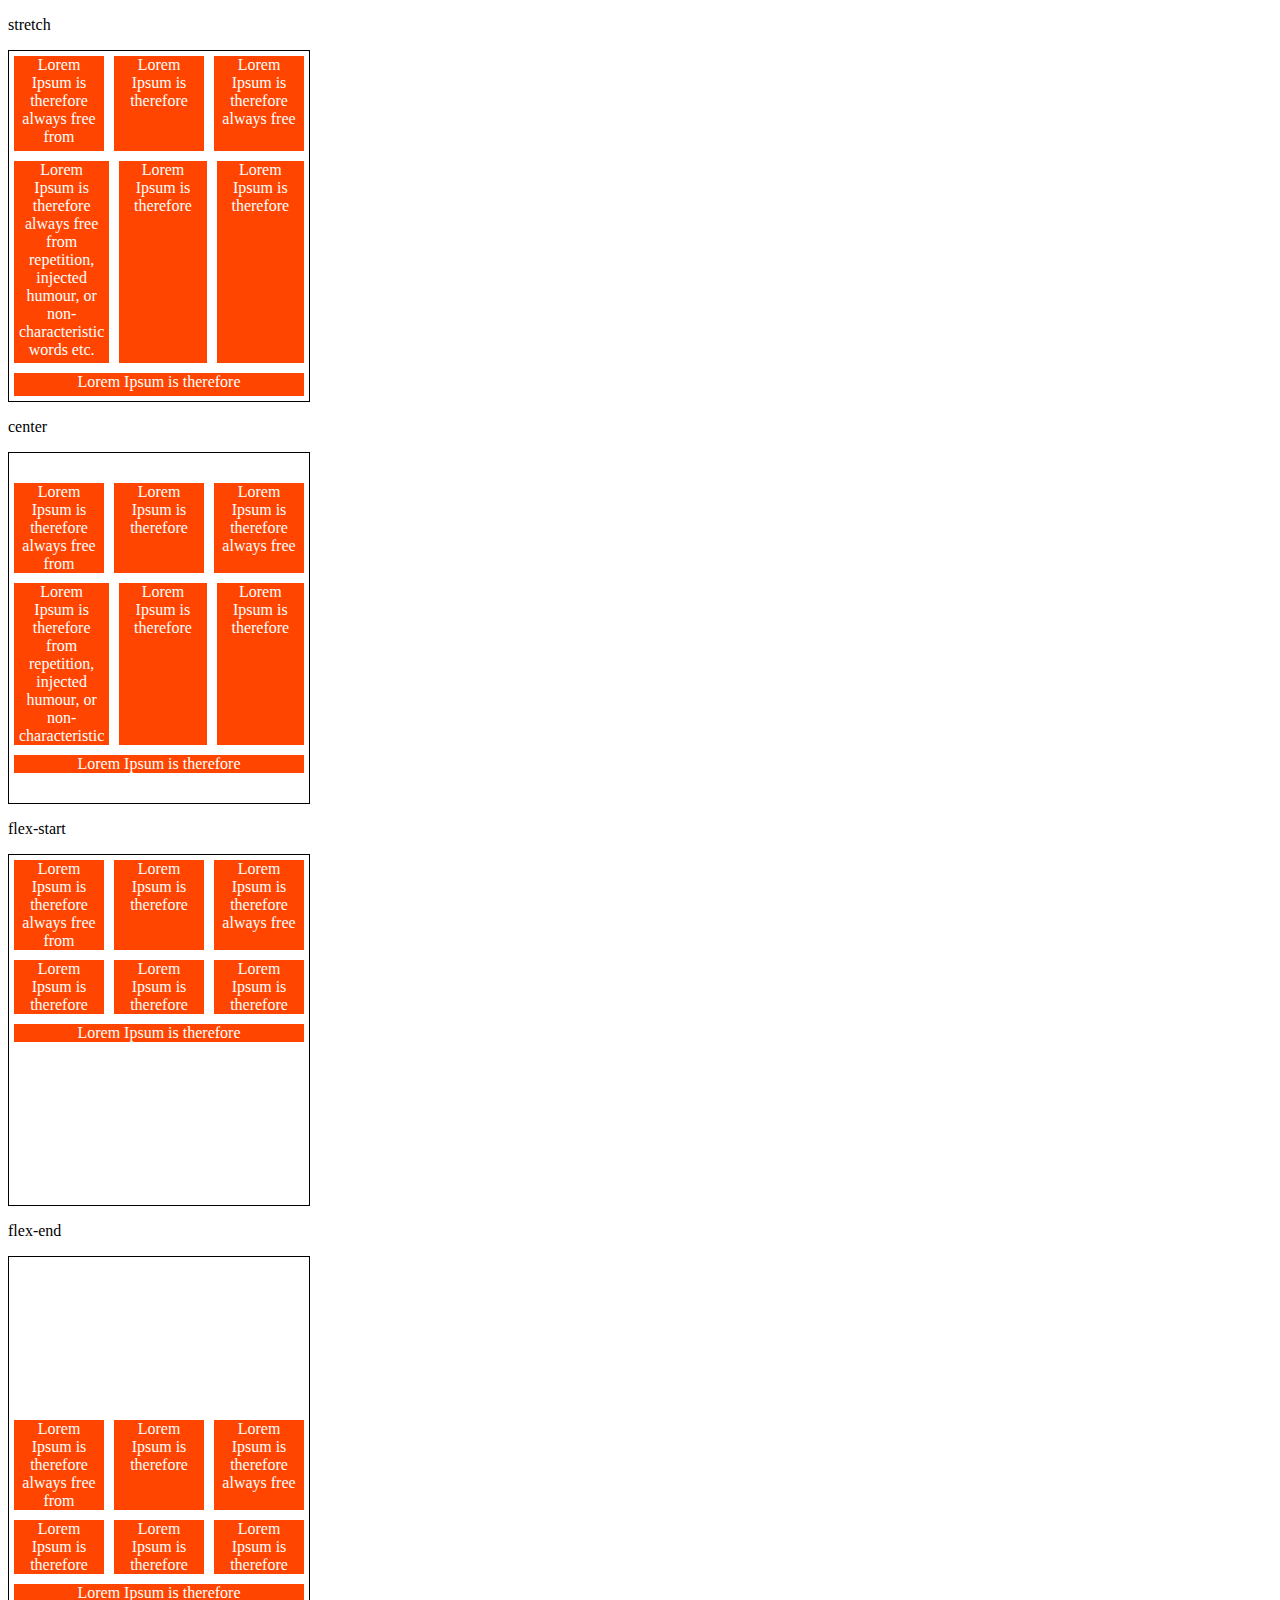
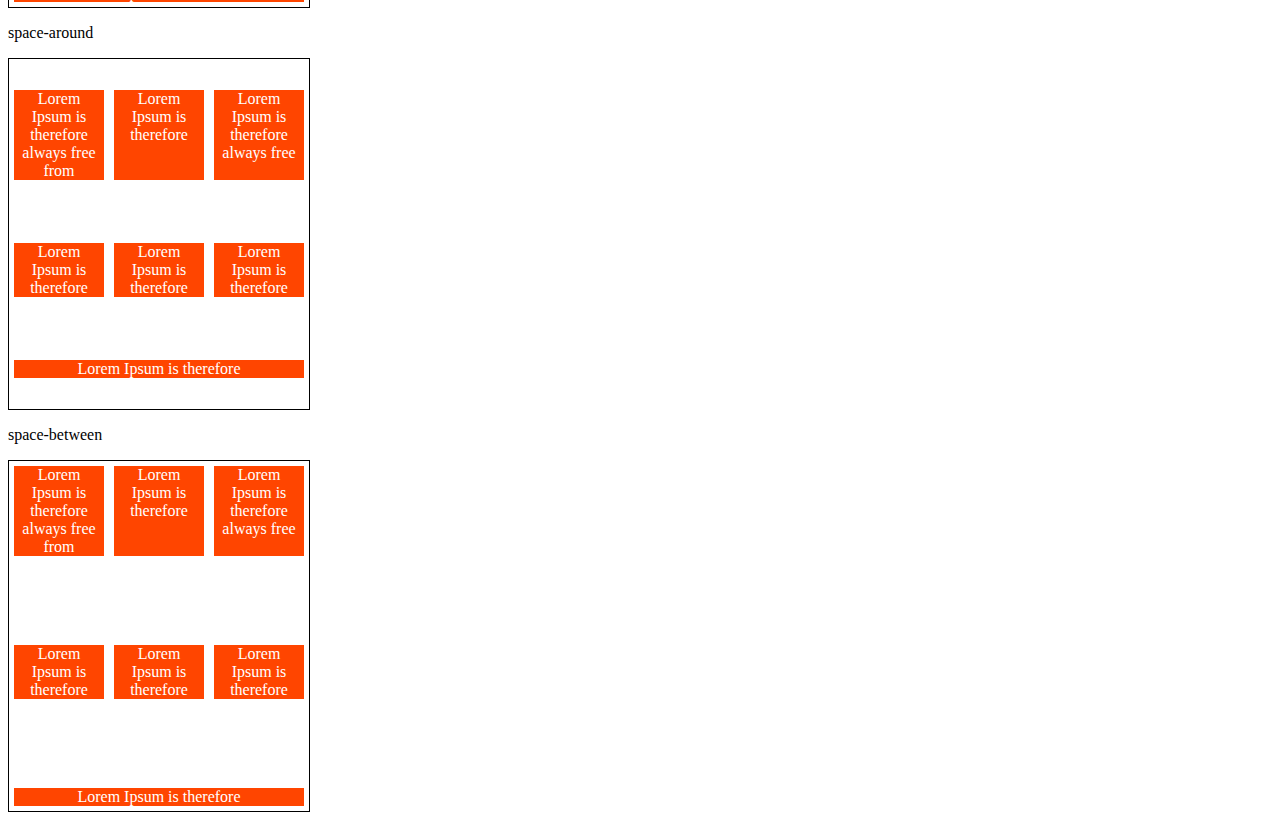
<file: bootcamp-fullstack/Desafios-de-projeto/HTML-CSS/project-flexbox-dio/6-align-content.html>
<!DOCTYPE html>
<html lang="en">
<head>
    <meta charset="UTF-8">
    <meta name="viewport" content="width=device-width, initial-scale=1.0">
    <title>Fundamentos - align content</title>
    <style>
        .container{
            height: 350px;
            max-width: 300px;
            display: flex;
            flex-wrap: wrap;
            border: 1px solid black;
        }

        .item{
            background-color: orangered;
            padding: 0 5px;
            margin: 5px;
            flex: 1;
            text-align: center;
            color: white;
        }
        .stretch{
            align-content: stretch;
        }

        .center{
            align-content: center;
        }

        .flex-start{
            align-content: flex-start;
        }

        .flex-end{
            align-content: flex-end;
        }

        .space-around{
            align-content: space-around;
        }

        .space-between{
            align-content: space-between;
        }
    </style>
</head>
<body>
    <p>stretch</p>
    <div class="container stretch">
        <div class="item">Lorem Ipsum is therefore always free from</div>
        <div class="item">Lorem Ipsum is therefore</div>
        <div class="item">Lorem Ipsum is therefore always free</div>
        <div class="item">Lorem Ipsum is therefore always free from repetition, injected humour, or non-characteristic words etc.</div>
        <div class="item">Lorem Ipsum is therefore</div>
        <div class="item">Lorem Ipsum is therefore</div>
        <div class="item">Lorem Ipsum is therefore</div>
    </div>
    
    <p>center</p>
    <div class="container center">
        <div class="item">Lorem Ipsum is therefore always free from</div>
        <div class="item">Lorem Ipsum is therefore</div>
        <div class="item">Lorem Ipsum is therefore always free</div>
        <div class="item">Lorem Ipsum is therefore from repetition, injected humour, or non-characteristic</div>
        <div class="item">Lorem Ipsum is therefore</div>
        <div class="item">Lorem Ipsum is therefore</div>
        <div class="item">Lorem Ipsum is therefore</div>
    </div>


    <p>flex-start</p>
    <div class="container flex-start">
        <div class="item">Lorem Ipsum is therefore always free from</div>
        <div class="item">Lorem Ipsum is therefore</div>
        <div class="item">Lorem Ipsum is therefore always free</div>
        <div class="item">Lorem Ipsum is therefore</div>
        <div class="item">Lorem Ipsum is therefore</div>
        <div class="item">Lorem Ipsum is therefore</div>
        <div class="item">Lorem Ipsum is therefore</div>
    </div>

    <p>flex-end</p>
    <div class="container flex-end">
        <div class="item">Lorem Ipsum is therefore always free from</div>
        <div class="item">Lorem Ipsum is therefore</div>
        <div class="item">Lorem Ipsum is therefore always free</div>
        <div class="item">Lorem Ipsum is therefore</div>
        <div class="item">Lorem Ipsum is therefore</div>
        <div class="item">Lorem Ipsum is therefore</div>
        <div class="item">Lorem Ipsum is therefore</div>
    </div>

    <p>space-around</p>
    <div class="container space-around">
        <div class="item">Lorem Ipsum is therefore always free from</div>
        <div class="item">Lorem Ipsum is therefore</div>
        <div class="item">Lorem Ipsum is therefore always free</div>
        <div class="item">Lorem Ipsum is therefore</div>
        <div class="item">Lorem Ipsum is therefore</div>
        <div class="item">Lorem Ipsum is therefore</div>
        <div class="item">Lorem Ipsum is therefore</div>
    </div>

    <p>space-between</p>
    <div class="container space-between">
        <div class="item">Lorem Ipsum is therefore always free from</div>
        <div class="item">Lorem Ipsum is therefore</div>
        <div class="item">Lorem Ipsum is therefore always free</div>
        <div class="item">Lorem Ipsum is therefore</div>
        <div class="item">Lorem Ipsum is therefore</div>
        <div class="item">Lorem Ipsum is therefore</div>
        <div class="item">Lorem Ipsum is therefore</div>
    </div>
</body>
</html>
</file>
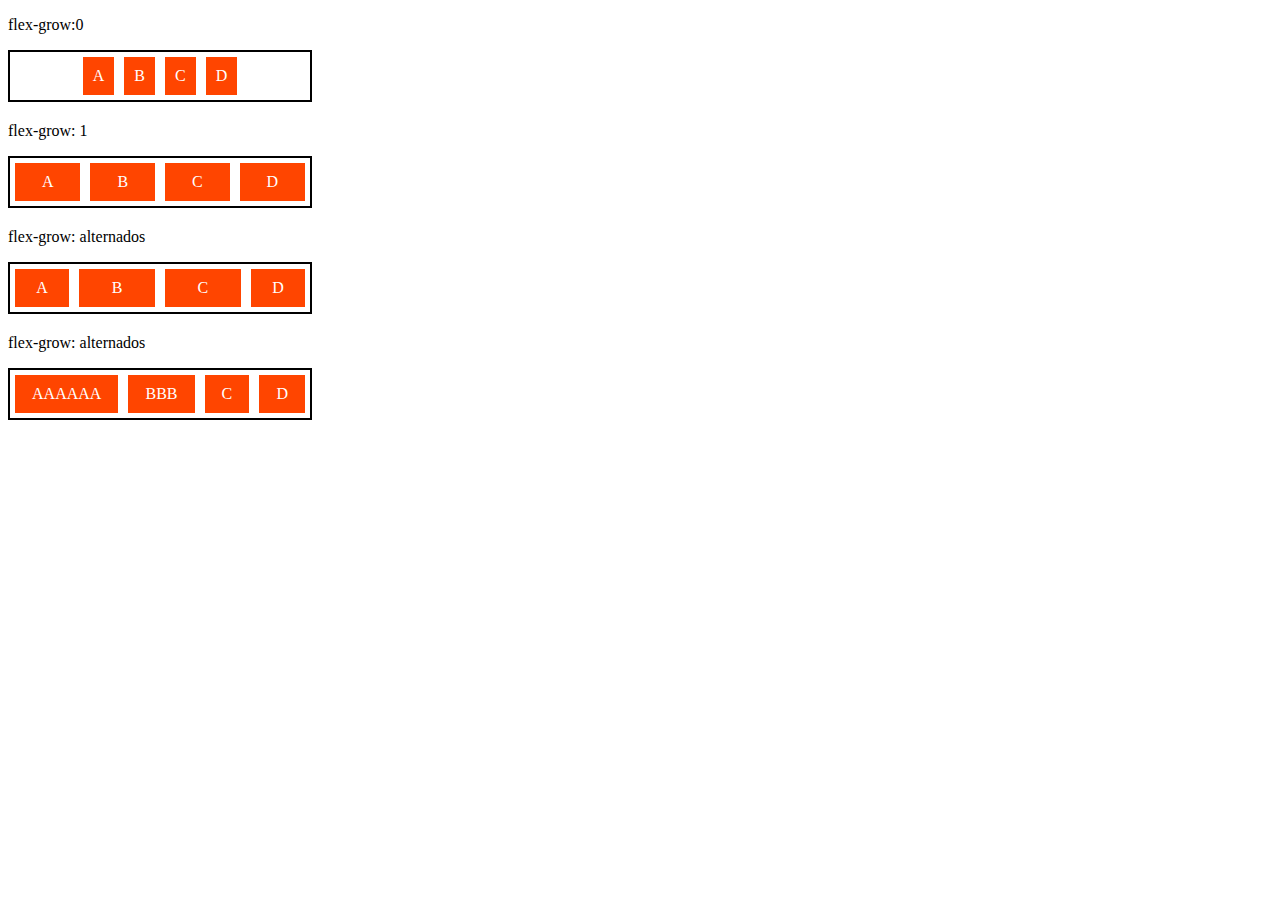
<file: bootcamp-fullstack/Desafios-de-projeto/HTML-CSS/project-flexbox-dio/7-flex-grow.html>
<!DOCTYPE html>
<html lang="en">
<head>
    <meta charset="UTF-8">
    <meta name="viewport" content="width=device-width, initial-scale=1.0">
    <title>Fundamentos - flex grow</title>
    <style>
        .flex-container{
            display: flex;
            border: 2px solid black;
            max-width: 300px;
            margin-bottom: 20px;
            justify-content: center;
        }

        .item{
            background-color: orangered;
            margin: 5px;
            padding: 10px;
            text-align: center;
            color: white;
        }

        .fg-0{
            flex-grow: 0;
        }

        .fg-1{
            flex-grow: 1;
        }

        .fg-2{
            flex-grow: 2;
        }

        .fg-3{
            flex-grow: 3;
        }
    </style>
</head>
<body>
    <p>flex-grow:0</p>
    <div class="flex-container">
        <div class="item fg-0">A</div>
        <div class="item fg-0">B</div>
        <div class="item fg-0">C</div>
        <div class="item fg-0">D</div>
    </div>

    <p>flex-grow: 1</p>
    <div class="flex-container">
        <div class="item fg-1">A</div>
        <div class="item fg-1">B</div>
        <div class="item fg-1">C</div>
        <div class="item fg-1">D</div>
    </div>

    <p>flex-grow: alternados</p>
    <div class="flex-container">
        <div class="item fg-1">A</div>
        <div class="item fg-2">B</div>
        <div class="item fg-2">C</div>
        <div class="item fg-1">D</div>
    </div>
    <p>flex-grow: alternados</p>
    <div class="flex-container">
        <div class="item fg-2">AAAAAA</div>
        <div class="item fg-2">BBB</div>
        <div class="item fg-2">C</div>
        <div class="item fg-2">D</div>
    </div>
</body>
</html>
</file>
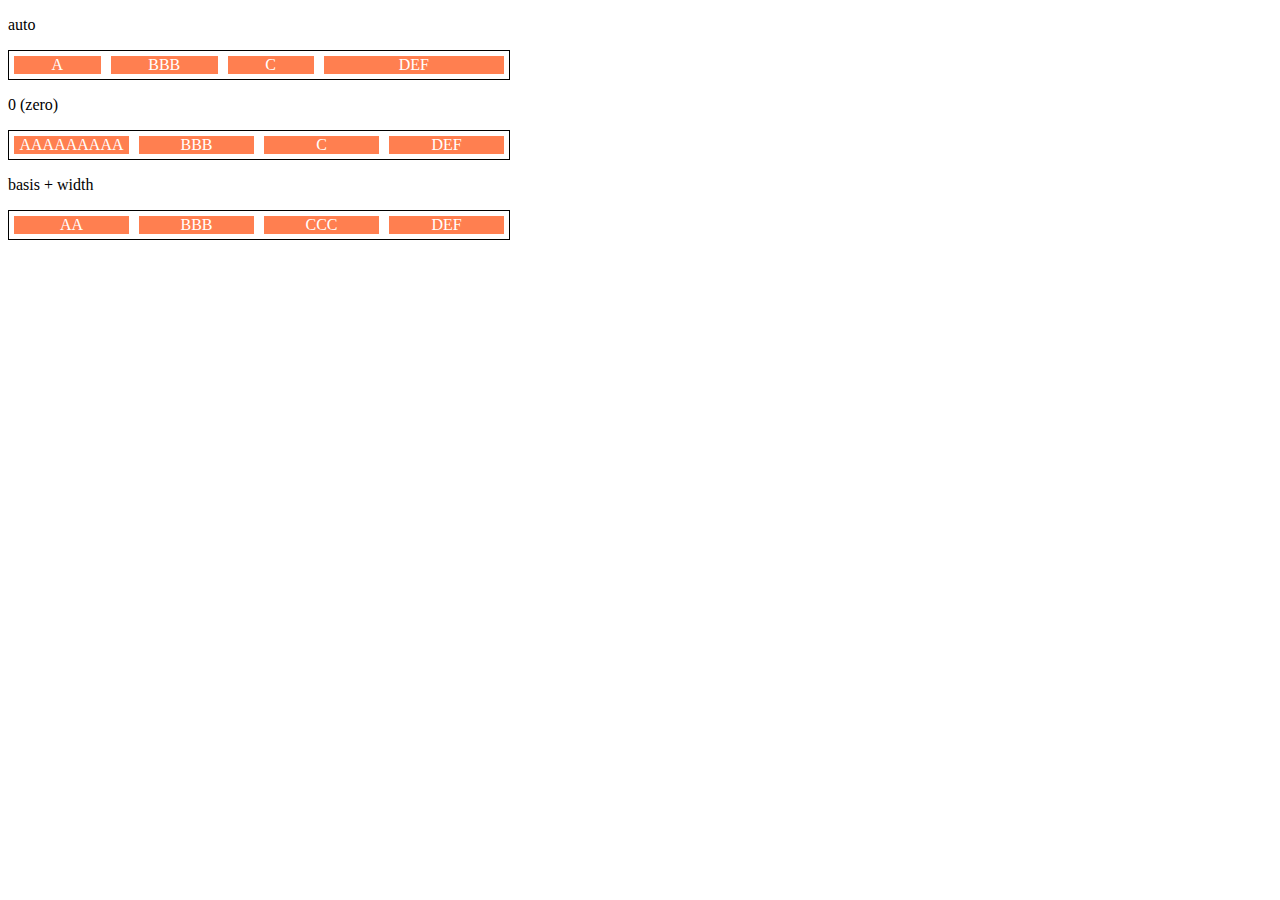
<file: bootcamp-fullstack/Desafios-de-projeto/HTML-CSS/project-flexbox-dio/8-flex-basis.html>
<!DOCTYPE html>
<html lang="en">
<head>
    <meta charset="UTF-8">
    <meta name="viewport" content="width=device-width, initial-scale=1.0">
    <title>Fundamentos - flex basis</title>

    <style>
        .flex-container{
            max-width: 500px;
            border: 1px solid black;
            display: flex;
        }

        .items{
            background-color: coral;
            color: white;
            text-align: center;
            margin: 5px;
        }

        .bauto{
            flex-basis: auto;
        }

        .fg-0{
            flex-grow: 0;
        }

        .fg-1{
            flex-grow: 1;
        }
        
        .fg-2{
            flex-grow: 2;
        }

        .b-0{
            flex-basis: 0;
        }
        
        .w100{
            flex-basis: 50px;
        }
    </style>
</head>
<body>
    <p>auto</p>
    <div class="flex-container">
        <div class="items bauto fg-1">A</div>
        <div class="items bauto fg-1">BBB</div>
        <div class="items bauto fg-1">C</div>
        <div class="items bauto fg-2">DEF</div>
    </div>

    <p>0 (zero)</p>
    <div class="flex-container">
         <div class="items b-0 fg-1">AAAAAAAAA</div>
        <div class="items b-0 fg-1">BBB</div>
        <div class="items b-0 fg-1">C</div>
        <div class="items b-0 fg-1">DEF</div>
    </div>

    <p>basis + width</p>
    <div class="flex-container">
        <div class="items w100 fg-2">AA</div>
       <div class="items w100 fg-2">BBB</div>
       <div class="items w100 fg-2">CCC</div>
       <div class="items w100 fg-2">DEF</div>
   </div>
</body>
</html>
</file>
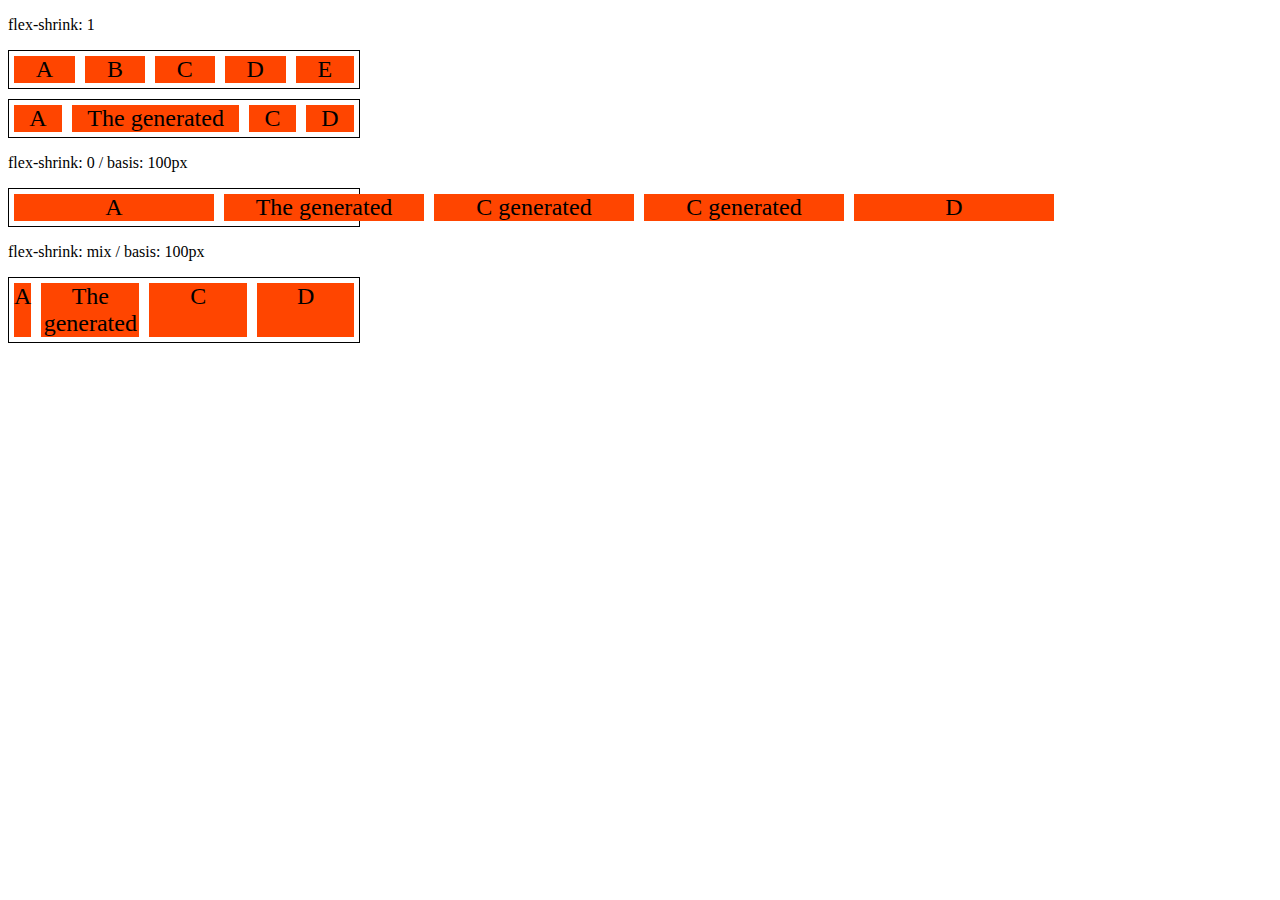
<file: bootcamp-fullstack/Desafios-de-projeto/HTML-CSS/project-flexbox-dio/9-flex-shrink.html>
<!DOCTYPE html>
<html lang="en">
<head>
    <meta charset="UTF-8">
    <meta name="viewport" content="width=device-width, initial-scale=1.0">
    <title>Fundamentos - flex shrink</title>
    <style>
        .flex-container{
            display: flex;
            border: 1px solid black;
            max-width: 350px;
            margin-bottom: 10px;
        }

        .item{
            background-color: orangered;
            font-size: 24px;
            text-align: center;
            margin: 5px;
        }

        .s-1{
            flex-shrink: 1;
        }

        .fg-1{
            flex-grow: 1;
        }

        .s-0{
            flex-shrink: 0;
            flex-basis: 200px;
        }

        .s-2{
            flex-shrink: 2;
            flex-basis: 100px;
        }

        .s-3{
            flex-shrink: 3;
            flex-basis: 100px;
        }
    </style>
</head>
<body>
    <p>flex-shrink: 1</p>
    <div class="flex-container">
         <div class="item s-1 fg-1">A</div>
         <div class="item s-1 fg-1">B</div>
         <div class="item s-1 fg-1">C</div>
         <div class="item s-1 fg-1">D</div>
         <div class="item s-1 fg-1">E</div>
    </div>
    <div class="flex-container">
        <div class="item s-1 fg-1">A</div>
        <div class="item s-1 fg-1">The generated</div>
        <div class="item s-1 fg-1">C</div>
        <div class="item s-1 fg-1">D</div>
   </div>

   <p>flex-shrink: 0 / basis: 100px</p>
   <div class="flex-container">
        <div class="item s-0 fg-1">A</div>
        <div class="item s-0 fg-1">The generated</div>
        <div class="item s-0 fg-1">C generated</div>
        <div class="item s-0 fg-1">C generated</div>
        <div class="item s-0 fg-1">D</div>
    </div>

    <p>flex-shrink: mix / basis: 100px</p>
    <div class="flex-container">
        <div class="item s-1 fg-1">A</div>
        <div class="item s-2 fg-1">The generated</div>
        <div class="item s-2 fg-1">C</div>
        <div class="item s-3 fg-1">D</div>
   </div>
</body>
</html>
</file>
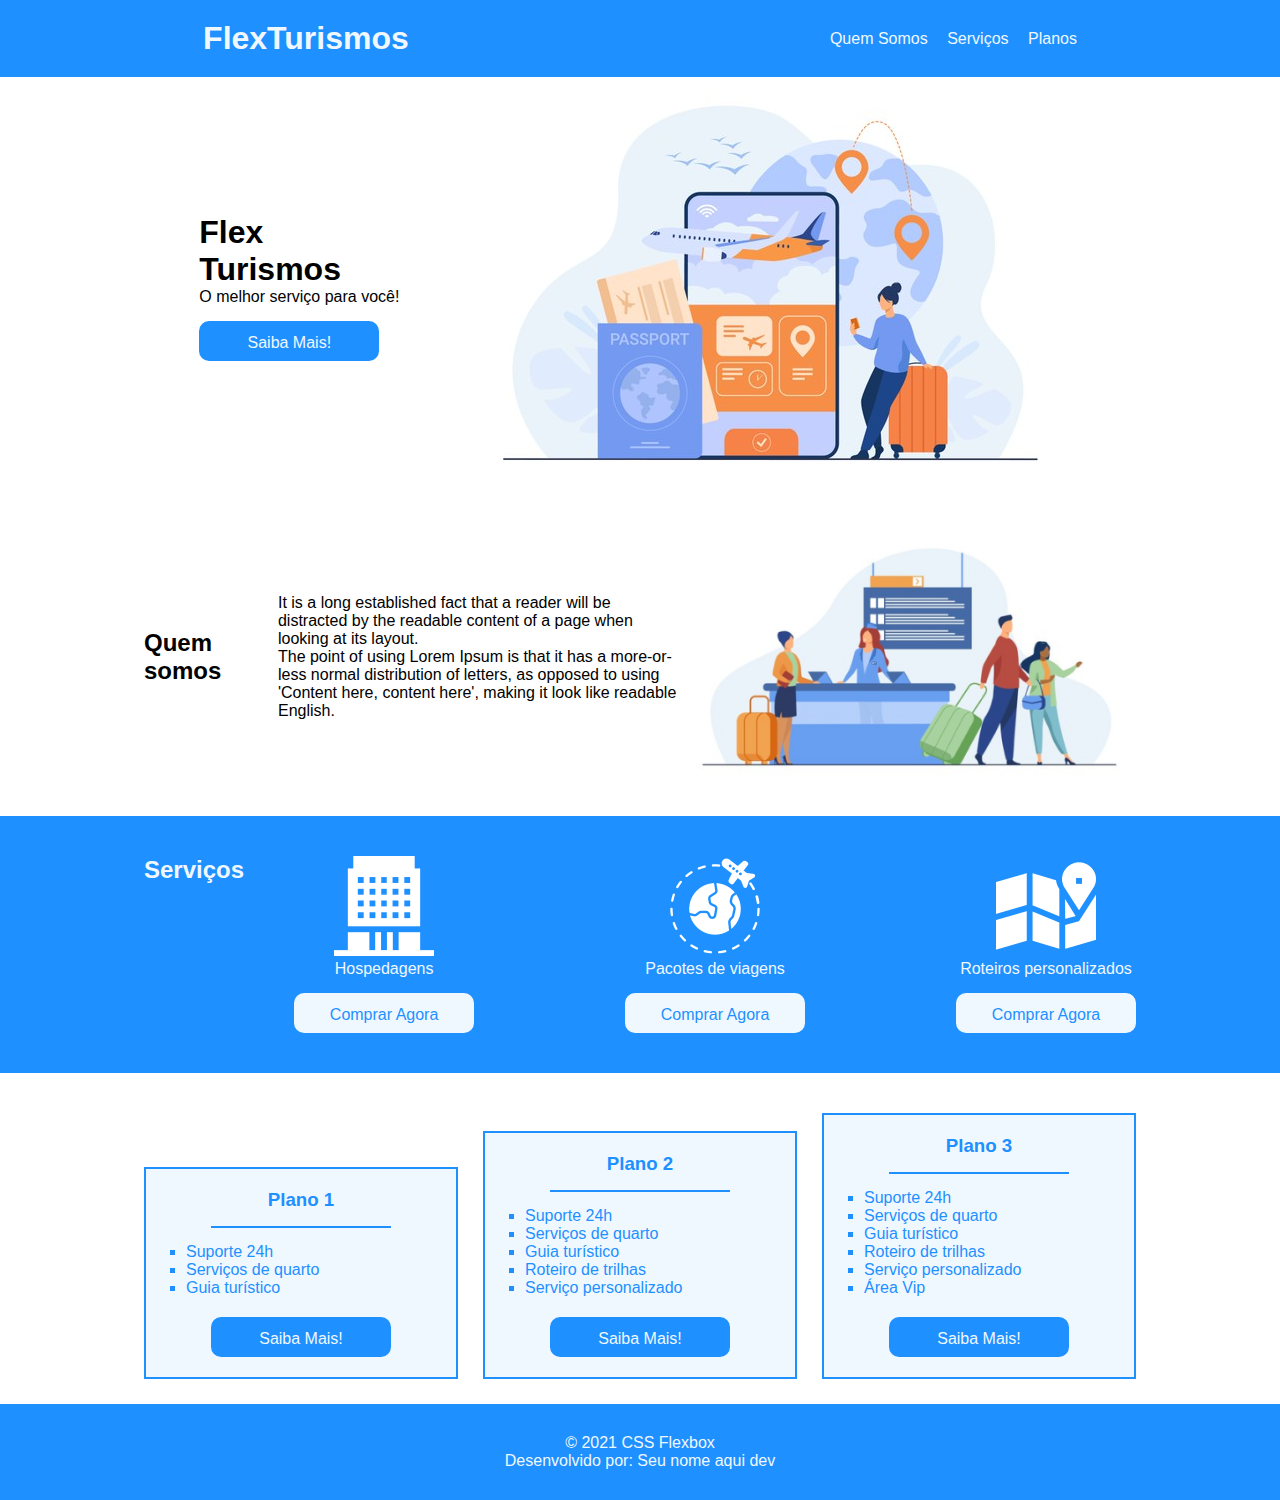
<file: bootcamp-fullstack/Desafios-de-projeto/HTML-CSS/project-flexbox-dio/flex-projeto/index2.html>
<!DOCTYPE html>
<html lang="pt-br">
<head>
    <meta charset="UTF-8">
    <meta name="viewport" content="width=device-width, initial-scale=1.0">
    <title>Flex Turismos</title>
    <link rel="icon" type="imagem/png" href="" />
    <link rel="stylesheet" href="./style2.css">
	<link rel="stylesheet" href="./responsive2.css">
	<link rel='stylesheet' href='https://cdnjs.cloudflare.com/ajax/libs/font-awesome/4.7.0/css/font-awesome.min.css'> 
</head>
<body>
    <div class="header">
        <h1>FlexTurismos</h1>
		<input type="checkbox" id="menu">
		<label for="menu" class="menu">
			<i class="fa fa-bars fa-2x"></i>
		</label>
		<label for="menu" class="close-menu">
			<i class="fa fa-close fa-2x"></i>
		</label>
        <nav>
            <li><a href="#quem-somos">Quem Somos</a></li>
            <li><a href="#servicos">Serviços</a></li>
            <li><a href="#planos">Planos</a></li>
        </nav>
    </div>
	<div class="container">
		<div class="main-container">
			<div class="presentation">
				<h1>Flex <br>Turismos</h1>
				<p>O melhor serviço para você!</p>
				<a href="" class="btn blue-btn">Saiba Mais!</a>
			</div>

			<div>
				<div><img src="./images/0-main.png" alt="banner de apresentação"></div>
			</div>
		</div>

		<div id="quem-somos" class="main-container">
			<div>
				<h2 class="h2-qs">Quem somos</h2>
			</div>
			<div>
				<p>It is a long established fact that a reader will be distracted by the readable content of a page when looking at its layout. </p>
				<p>The point of using Lorem Ipsum is that it has a more-or-less normal distribution of letters, as opposed to using 'Content here, content here', making it look like readable English.</p>
			</div>
			<div>
				<img src="./images/1-quem-somos.png" alt="balcão de atendimento">
			</div>		
		</div>

		<div id="servicos" class="service-container">
			<div class="content-service">
				<div>
					<h2>Serviços</h2>
				</div>
				<div class="services">
					<div>
						<div><img src="./images/icon-2.png" alt="hospedagens"></div>
						<p>Hospedagens</p>
						<a href="#" class="btn white-btn">Comprar Agora</a>
					</div>

					<div>
					   <div><img src="./images/icon-1.png" alt="pacote de viagens"></div>
					   <p>Pacotes de viagens</p>
					   <a href="#" class="btn white-btn">Comprar Agora</a>
					</div>

					<div>
						<div><img src="./images/icon-3.png" alt="roteiros personalizados"></div>
						<p>Roteiros personalizados</p>
						<a href="#" class="btn white-btn">Comprar Agora</a>
					</div>
				</div>
			</div>
		</div>

		<div id="planos" class="plan-container">
			<div>
				<h3>Plano 1</h3>
				<ul>
					<li>Suporte 24h</li>
					<li>Serviços de quarto</li>
					<li>Guia turístico</li>
				</ul>
				<a href="#" class="btn blue-btn">Saiba Mais!</a>
			</div>

			<div>
				<h3>Plano 2</h3>
				<ul>
					<li>Suporte 24h</li>
					<li>Serviços de quarto</li>
					<li>Guia turístico</li>
					<li>Roteiro de trilhas</li>
					<li>Serviço personalizado</li>
				</ul>
				<a href="#" class="btn blue-btn">Saiba Mais!</a>
			</div>

			<div>
				<h3>Plano 3</h3>
				<ul>
					<li>Suporte 24h</li>
					<li>Serviços de quarto</li>
					<li>Guia turístico</li>
					<li>Roteiro de trilhas</li>
					<li>Serviço personalizado</li>
					<li>Área Vip</li>
				</ul>
				<a href="#" class="btn blue-btn">Saiba Mais!</a>
			</div>
		</div>
	</div>
    <footer>
        <p>&copy; 2021 CSS Flexbox</p>
        <p>Desenvolvido por: Seu nome aqui dev</p>
    </footer>
</body>
</html>
</file>
<file: bootcamp-fullstack/Desafios-de-projeto/HTML-CSS/project-flexbox-dio/flex-projeto/style.css>
body{
    margin: 0;
    padding: 0;
    font-family:'Lucida Sans', 'Lucida Sans Regular', 'Lucida Grande', 'Lucida Sans Unicode', Geneva, Verdana, sans-serif
}

a {
    text-decoration: none;
    color: black;
}

a:hover{
    text-decoration: underline;
}

img{
    width: 100%;
}

p{
   margin: 0;
   max-width: 460px;
}

nav{
    list-style: none;
    margin: 0;
    padding: 0;
}

nav > li{
    display: inline;
    margin-left: 15px;
}

nav > li a{
    text-decoration: none;
    color: aliceblue;
}

nav > li a:hover{
    text-decoration: underline;
}

.flex-container{
    max-width: 992px;
    display: flex;
    margin: auto;
    justify-content: space-around;
    flex-wrap: wrap;
}

.container-planos{
    max-width: 992px;
    display: flex;
    margin: auto;
    justify-content: space-around;
    flex-wrap: wrap;
}

header{
    background-color: dodgerblue;
}

header h1{
    color: aliceblue;
}

.header-flex{
    justify-content: space-around;
    align-items: center;
}
</file>
<file: bootcamp-fullstack/Desafios-de-projeto/HTML-CSS/project-flexbox-dio/flex-projeto/style2.css>
*{
    margin: 0;
    padding: 0;
    font-family:'Lucida Sans', 'Lucida Sans Regular', 'Lucida Grande', 'Lucida Sans Unicode', Geneva, Verdana, sans-serif
}

a {
    text-decoration: none;
    color: black;
}

a:hover{text-decoration: underline;}

img{width: 100%;}

p{
   margin: 0;
   max-width: 460px;
}

nav{
    list-style: none;
    margin: 0;
    padding: 0;
}

nav > li{
    display: inline;
    margin-left: 15px;
}

nav > li a{
    text-decoration: none;
    color: aliceblue;
}

nav > li a:hover{text-decoration: underline;}

.menu, .close-menu, #menu{display:none;}

.btn{
    border-radius: 10px;
    height: 40px;
    width: 180px;
    display: block;
    line-height: 43px;
    text-align: center;
	margin-top: 15px;
}

.white-btn{
	background-color: aliceblue;
    color:dodgerblue;
}

.blue-btn{
	background-color: dodgerblue;
    color:aliceblue;
}

.header h1{color: aliceblue;}

.header{
	display: flex;
	width: 100%;
	background-color: dodgerblue;
    justify-content: space-around;
    align-items: center;
	padding: 20px 0;
}

.main-container{
    max-width: 992px;
    display: flex;
    margin: auto;
    justify-content: space-evenly;
	align-items: center;
}

.service-container{
	width: 100%;
	background-color: dodgerblue;
	color: aliceblue;
	padding: 40px 0;
}

.content-service{
	display: flex;
	justify-content: space-between;
	max-width: 992px;
	margin: auto;
}

.services{
	display: flex;
	flex:1;
	justify-content: space-between;
    text-align: center;
	padding-left: 50px;
}

.services img{max-width: 100px;} 


/*.services div > a{
    background-color: aliceblue;
    color:dodgerblue;
    font-weight: bold;
    border-radius: 10px;
	margin-top: 15px;
    padding: 6px 12px;
}*/

.plan-container{
	display: flex;
	max-width: 992px;
	margin: auto;
	margin-top: 40px;
	align-items: end;
    justify-content: space-between;
}

.plan-container h3{
    border-bottom: 2px solid dodgerblue;
    width: 180px;
    margin: 0 auto;
    margin-top: 20px;
    padding-bottom: 15px;
}

.plan-container div{
	flex: 1;
    background-color: aliceblue;
    border: 2px solid dodgerblue;
	max-width: 310px;
    margin-bottom: 25px;
    /*margin: 30px 0;
    padding: 20px 10px 25px 0px;*/
    text-align: center;
    color: dodgerblue;
}

.plan-container a{
    margin: auto;
    margin-bottom: 20px;
}

.plan-container ul{
    list-style: square;
	text-align: left;
    margin-bottom: 20px;
	margin-left: 40px;
	margin-top: 15px;
}

footer{
    display: flex;
    flex-direction: column;
	justify-content: center;
	align-items: center;
    width: 100%;
    background-color: dodgerblue;
    color: aliceblue;
	padding: 30px 0;
}
</file>
<file: bootcamp-fullstack/Desafios-de-projeto/HTML-CSS/project-flexbox-dio/flex-projeto/responsive2.css>
@media (max-width: 768px){
	
	.container {
		width:97%; 
		margin:0 auto;
	}
	
	nav{display:none;}
	
	nav > li{
		margin-bottom: 10px;
		margin-left: 0px;	
	}
	
	nav > li a:hover{text-decoration: underline;}
	
	#menu:checked ~ nav {
		display:flex;
		flex-direction: column;
		justify-content: center;
		align-items: center;
	}
	
	#menu:checked ~ .close-menu {
		display: block; 
		background: aliceblue; 
		border-radius: 50%;
		color: dodgerblue; 
		padding: 2px 5px; 
		margin: 8px 0;
		float: right; 
	}
	
	#menu:checked ~ .menu {display:none;}
		
	.menu { 
		display: block; 
		background: dodgerblue; 
		color: aliceblue; 
		padding: 10px; 
		float: right; 
	}	

	.header{
		flex-direction: column;
		margin-bottom: 20px;
		padding: 10px 0;
	}
	
	.presentation h1{font-size: 50px; }
	
	.h2-qs{margin-bottom: 10px;}
	
	.content-service, .services, .plan-container, .main-container{
		flex-direction: column;
    	justify-content: center;
		align-items: center;
	}
		
	.service-container{padding: 20px 0px;}
	
	.services{
		margin-left: -35px; 
		margin-top: 10px;
	}
	
	.services div{margin: 10px 0px;}
	
	.services img{max-width: 130px;} 

	.plan-container div{
		width:100%;
		border: 0;
	}

	.plan-container {
		margin: 0;
		background-color: aliceblue;
		padding-top: 20px;
	}
	
	.plan-container h3{
		width: 250px;
		font-size: 30px; 
	}
	
	.plan-container li{
		padding: 10px 0;
		font-size: 17px; 		
	}

}

@media (max-width: 990px){
	
	.plan-container div{max-width: 240px;}
	
	.plan-container {margin-left: 5px; margin-right: 5px;}	
	
	.content-service, #quem-somos {margin-left: 10px; margin-right: 5px;}	
	
	.services{
		justify-content: space-around;
		padding-left: 35px;
	}
		
}
</file>
